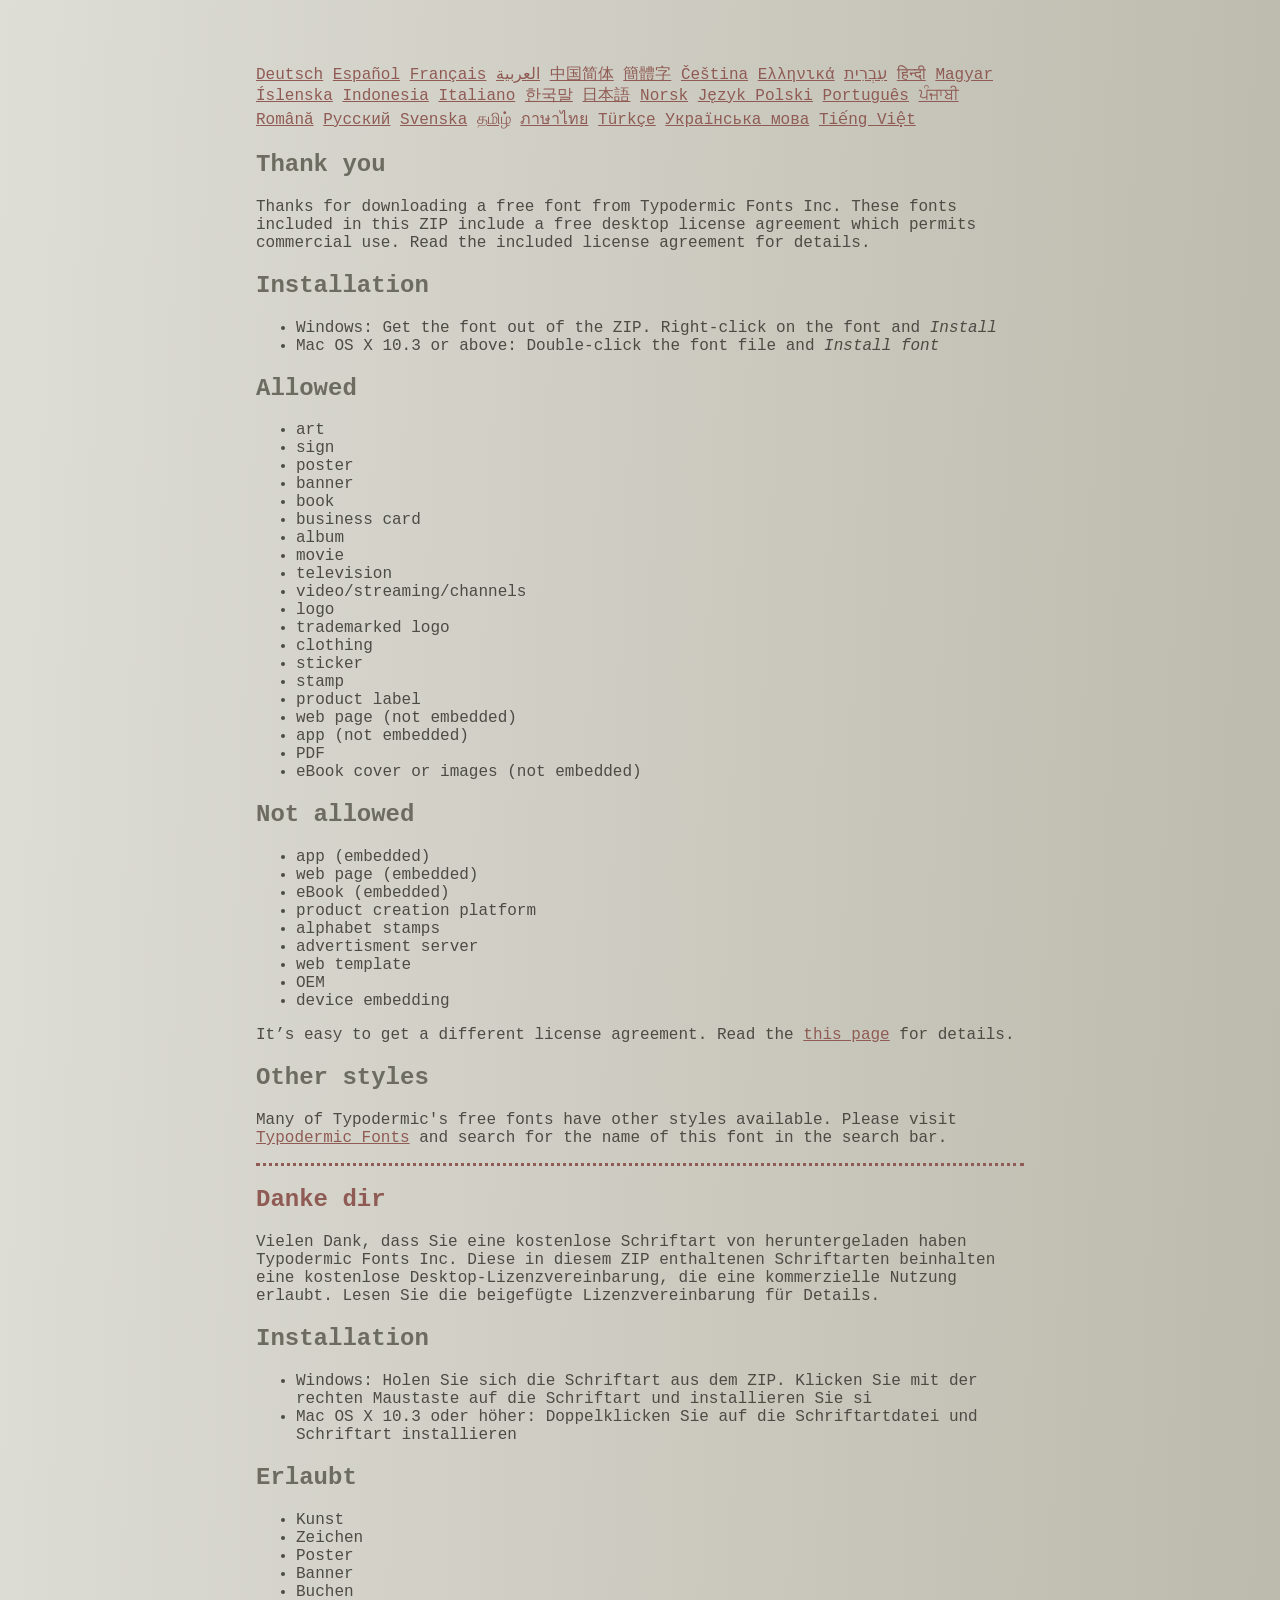
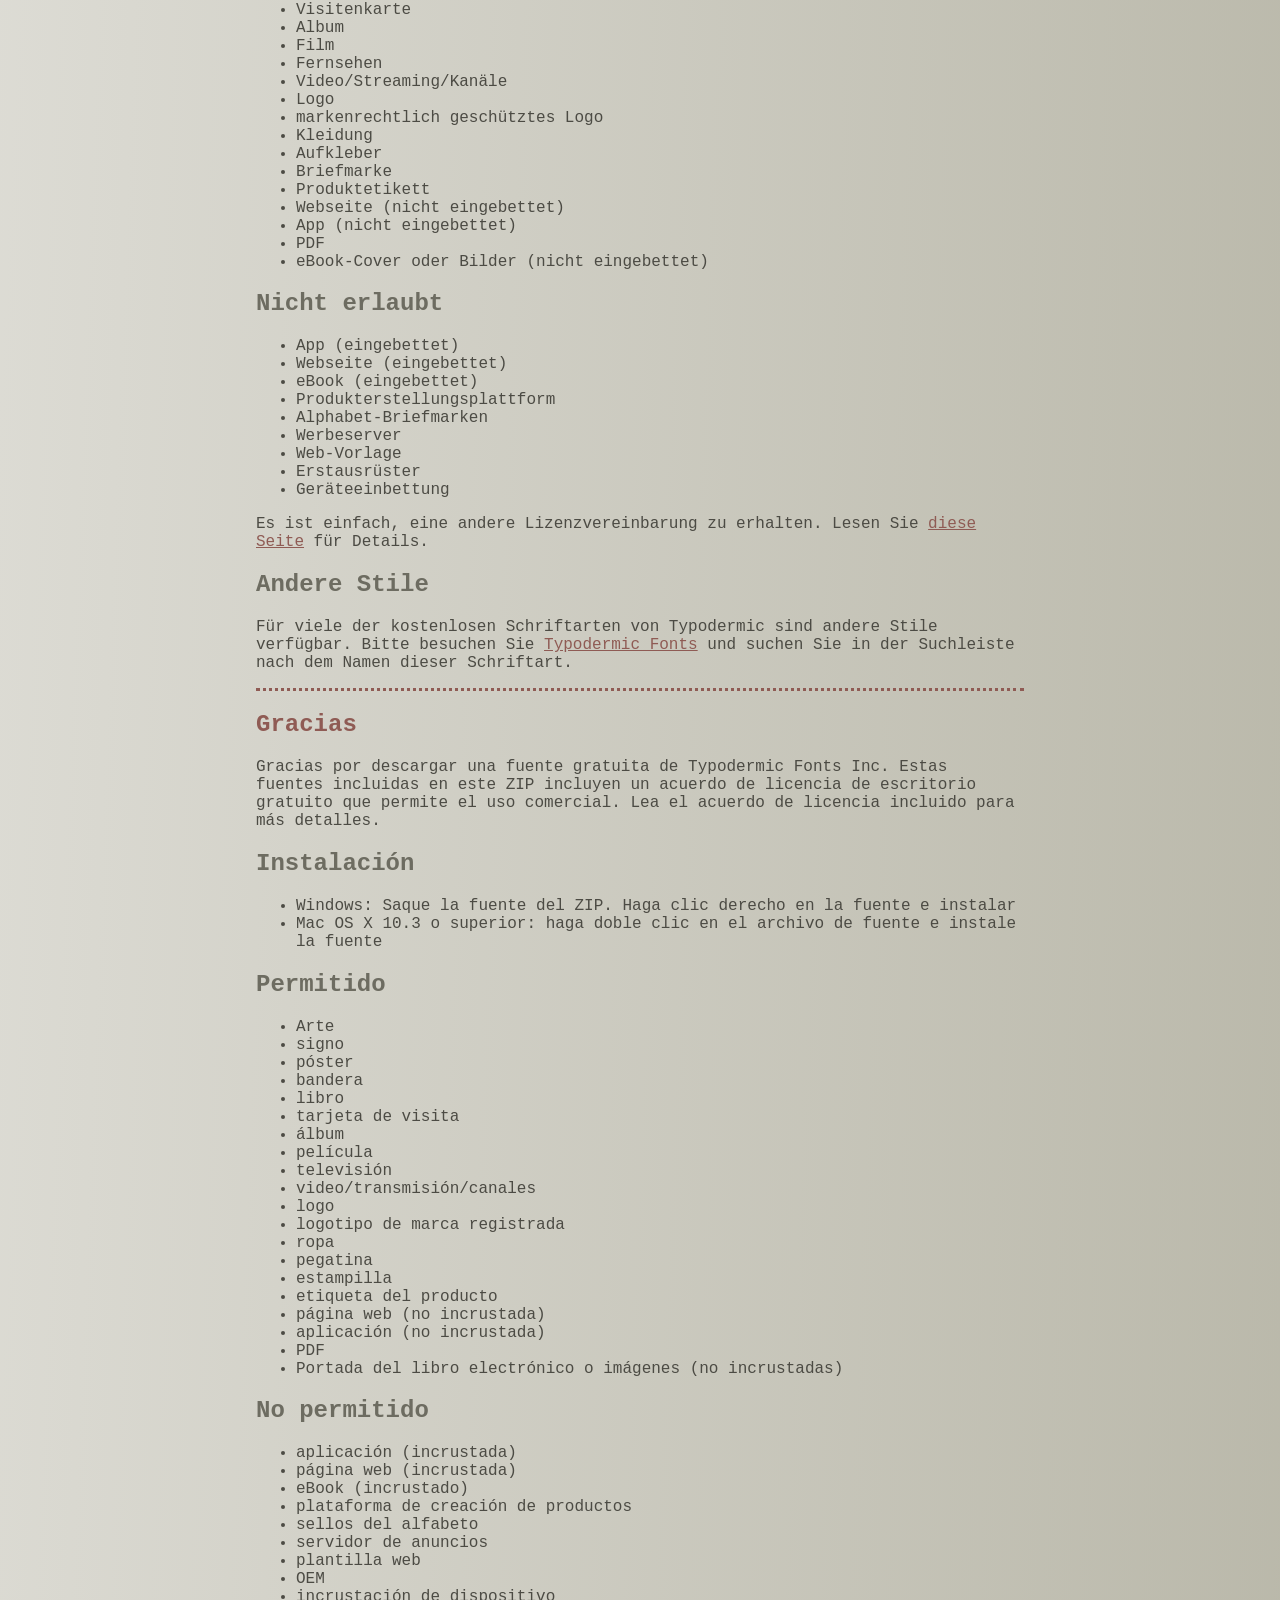
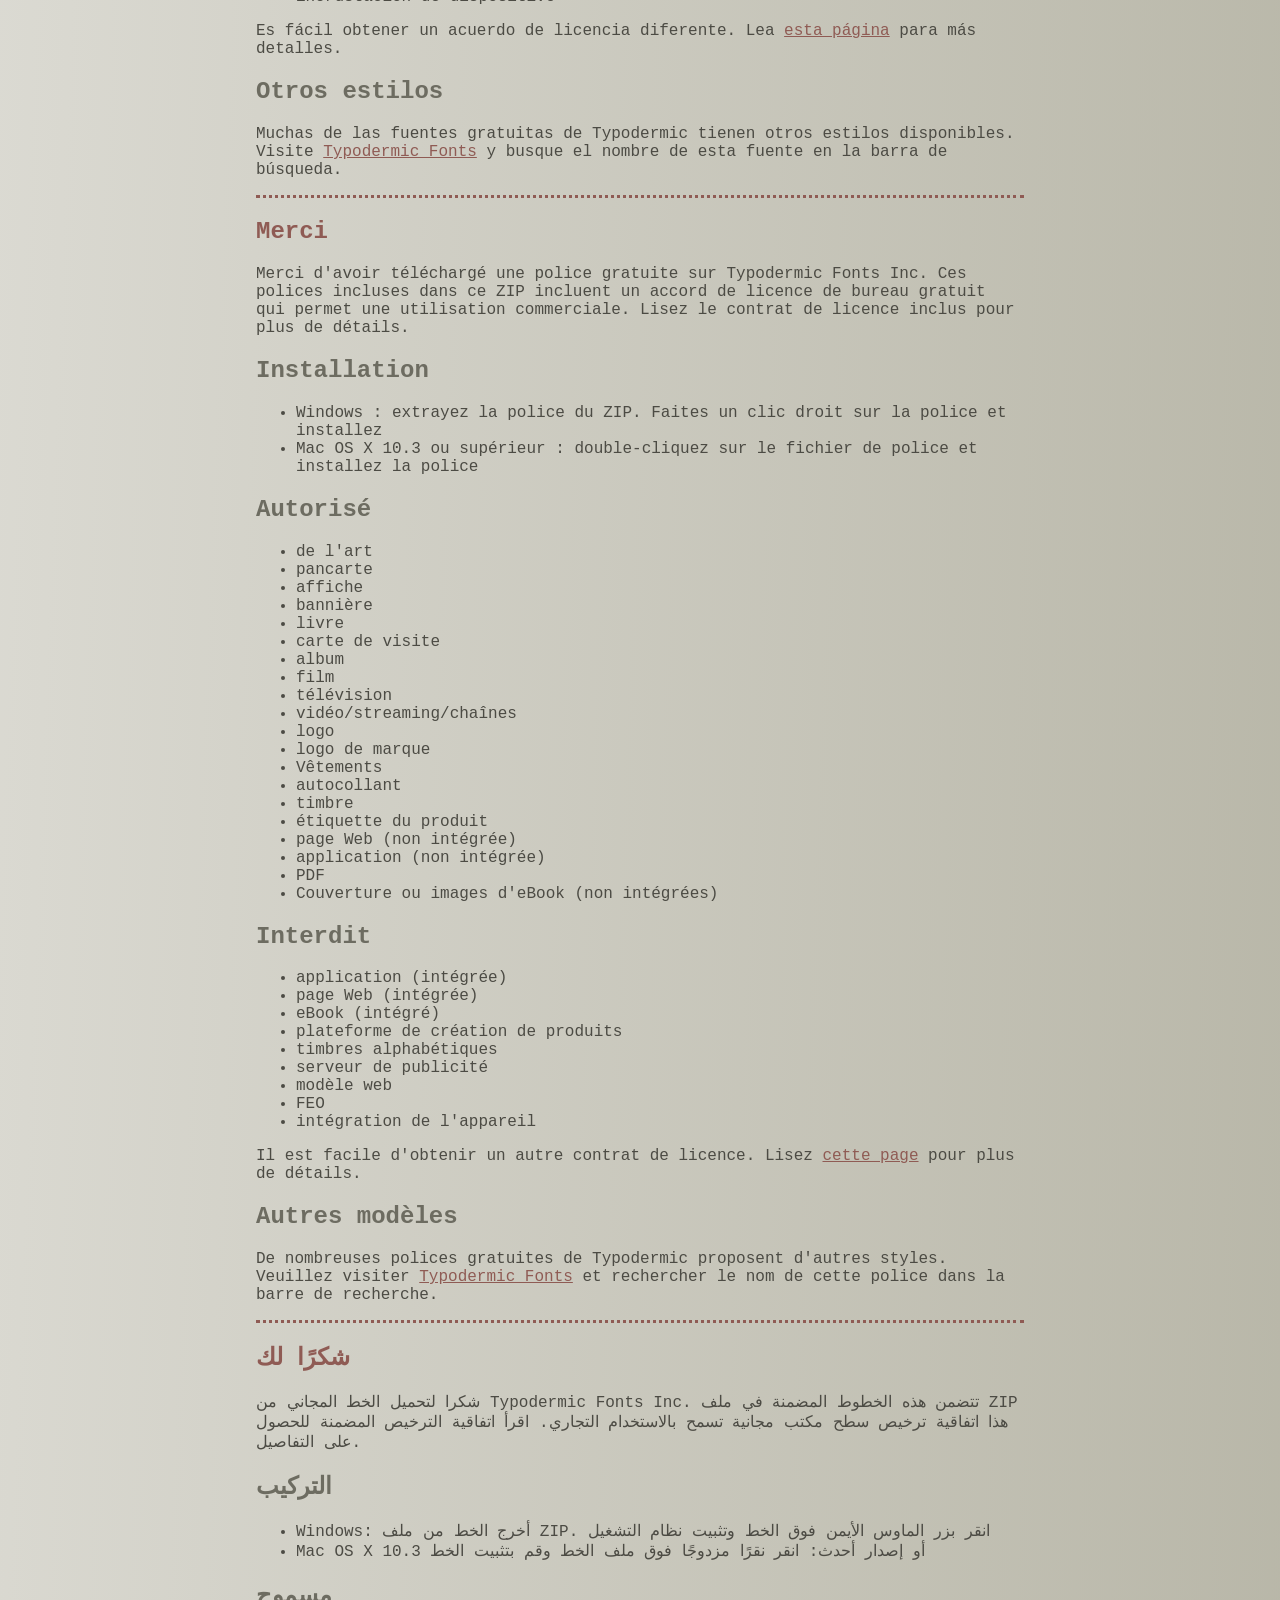
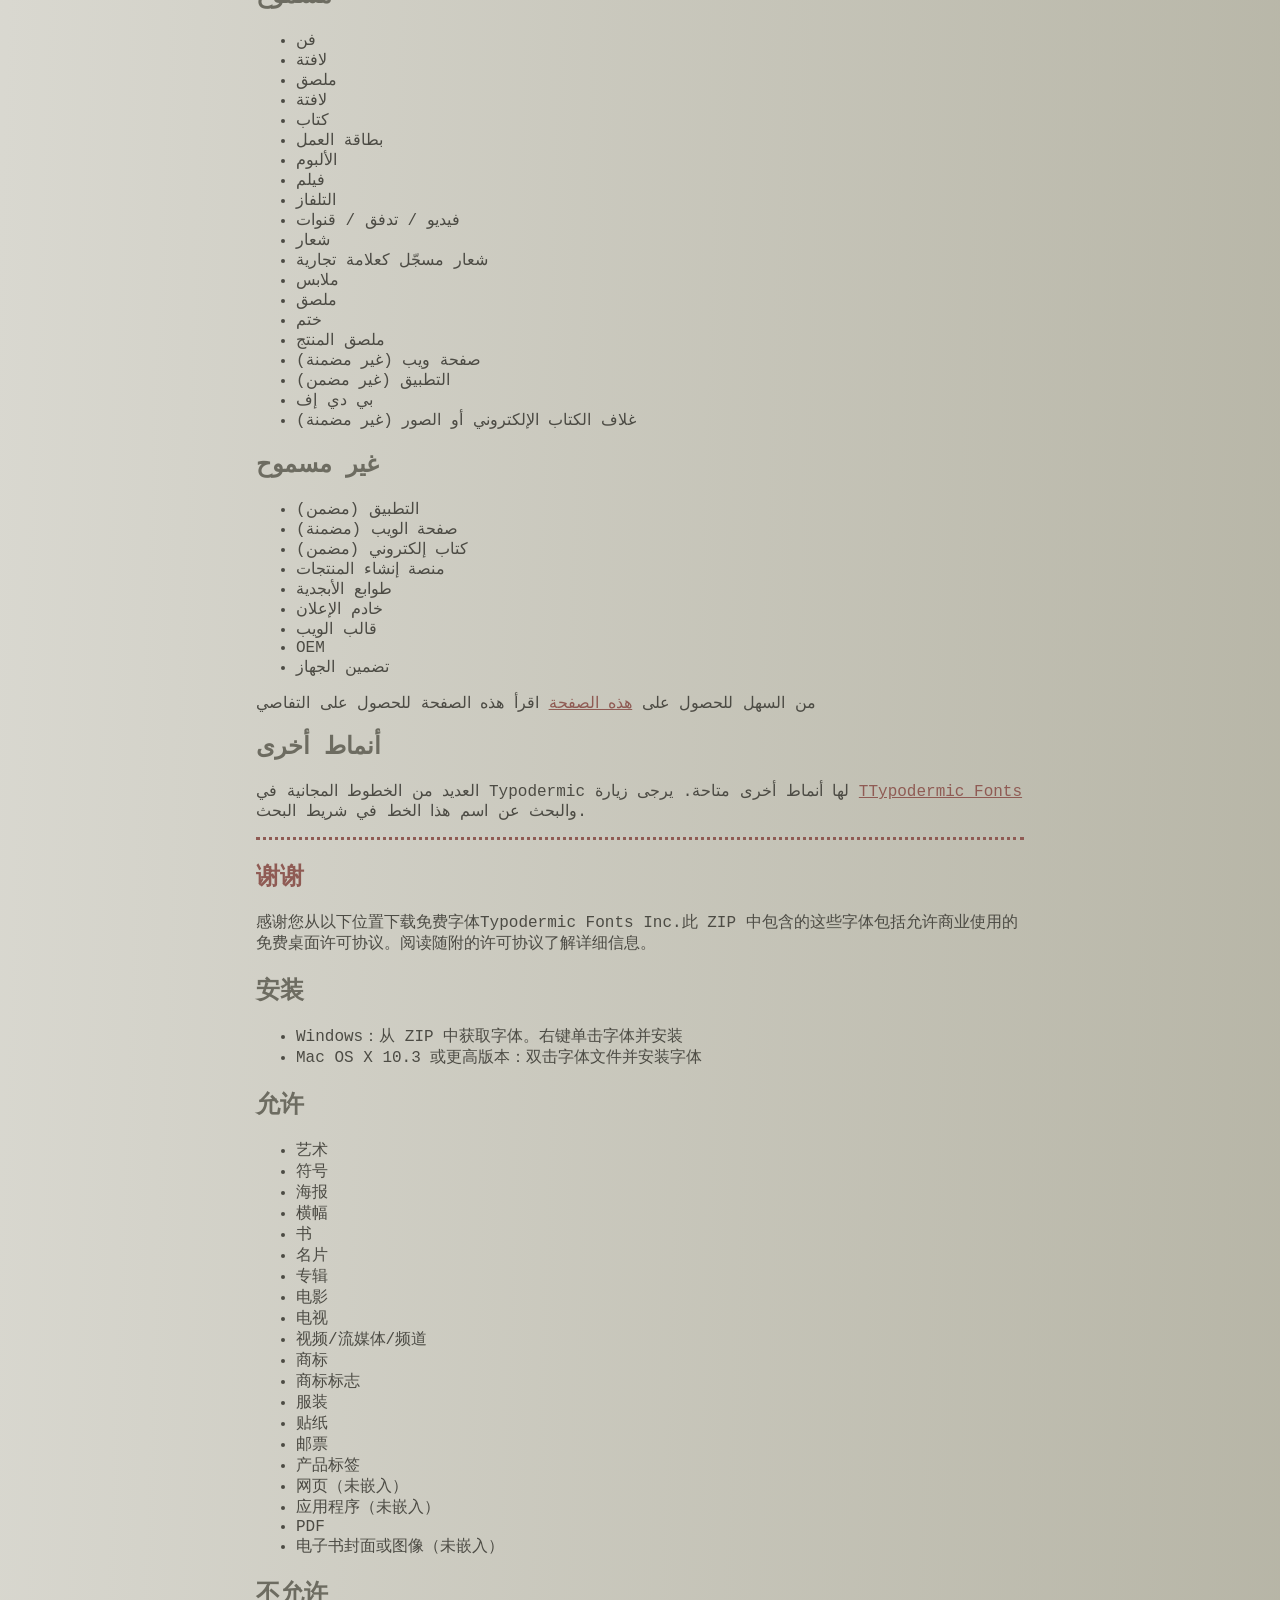
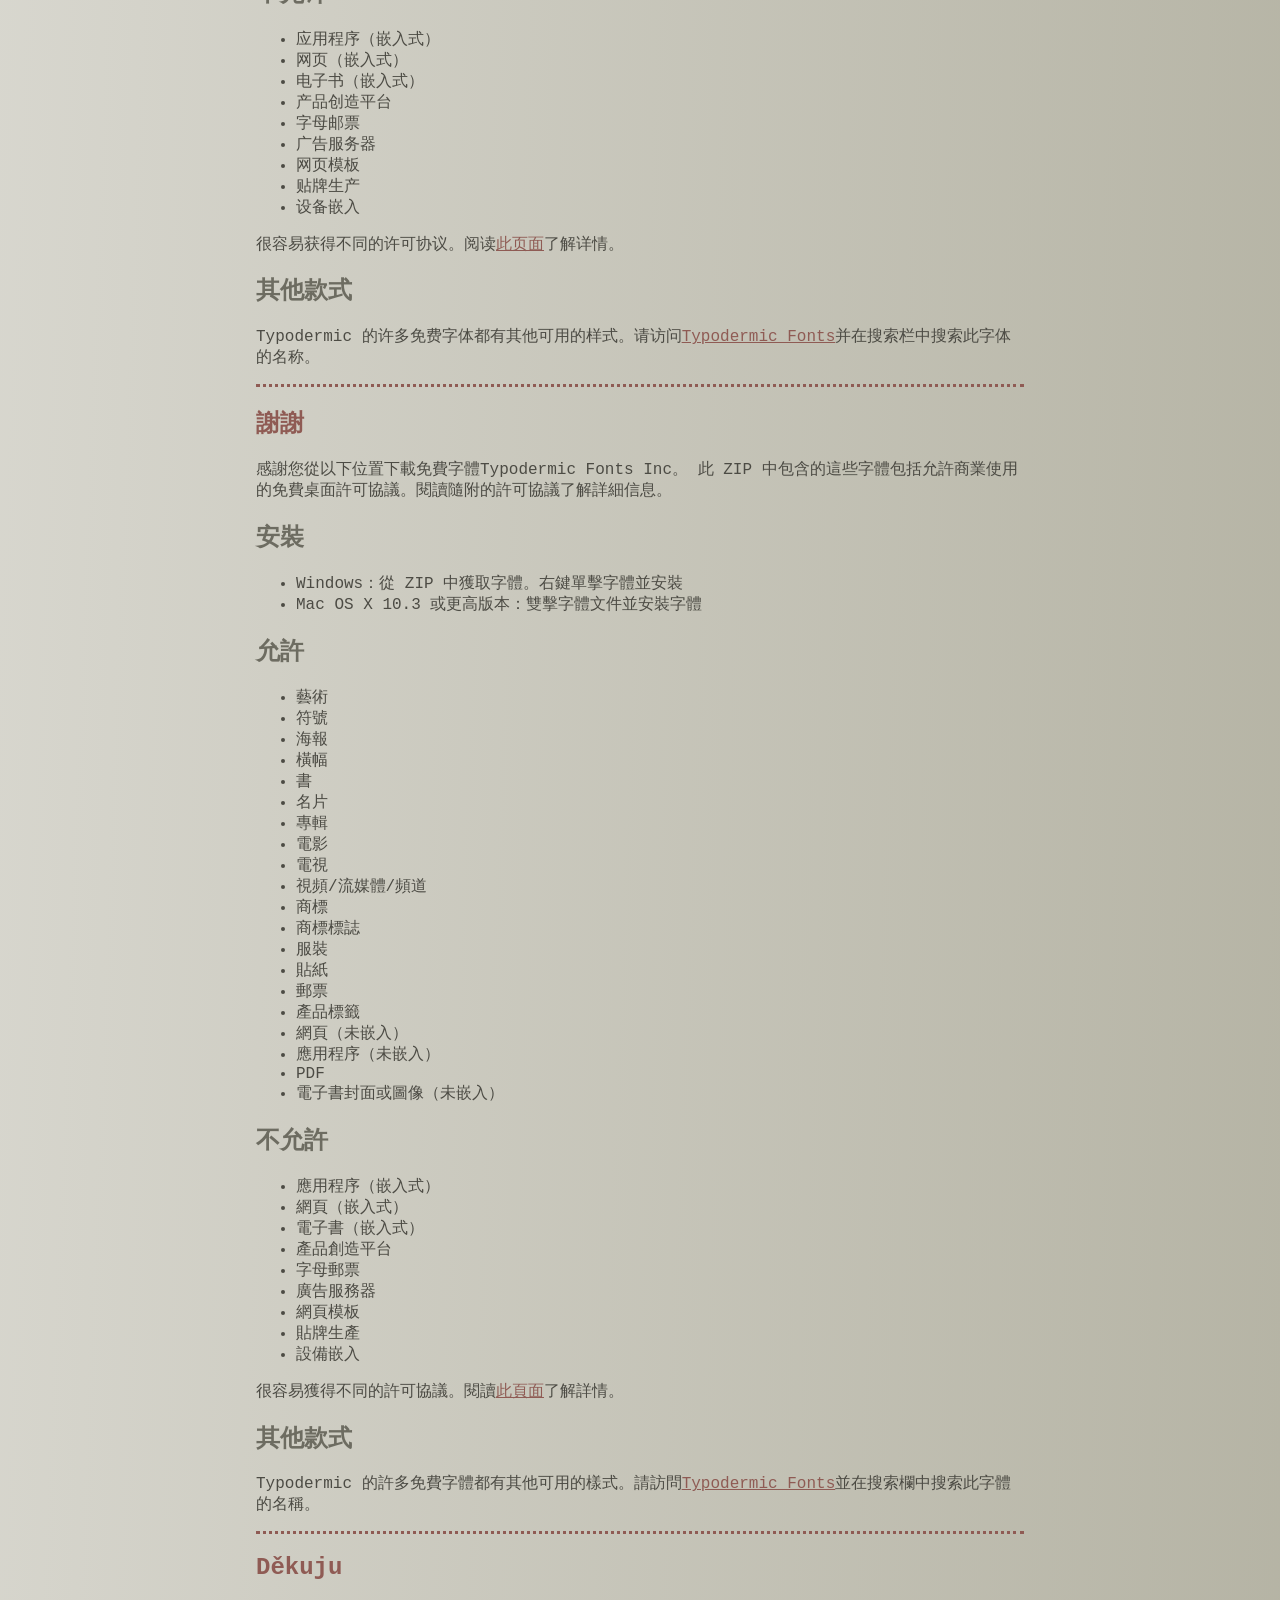
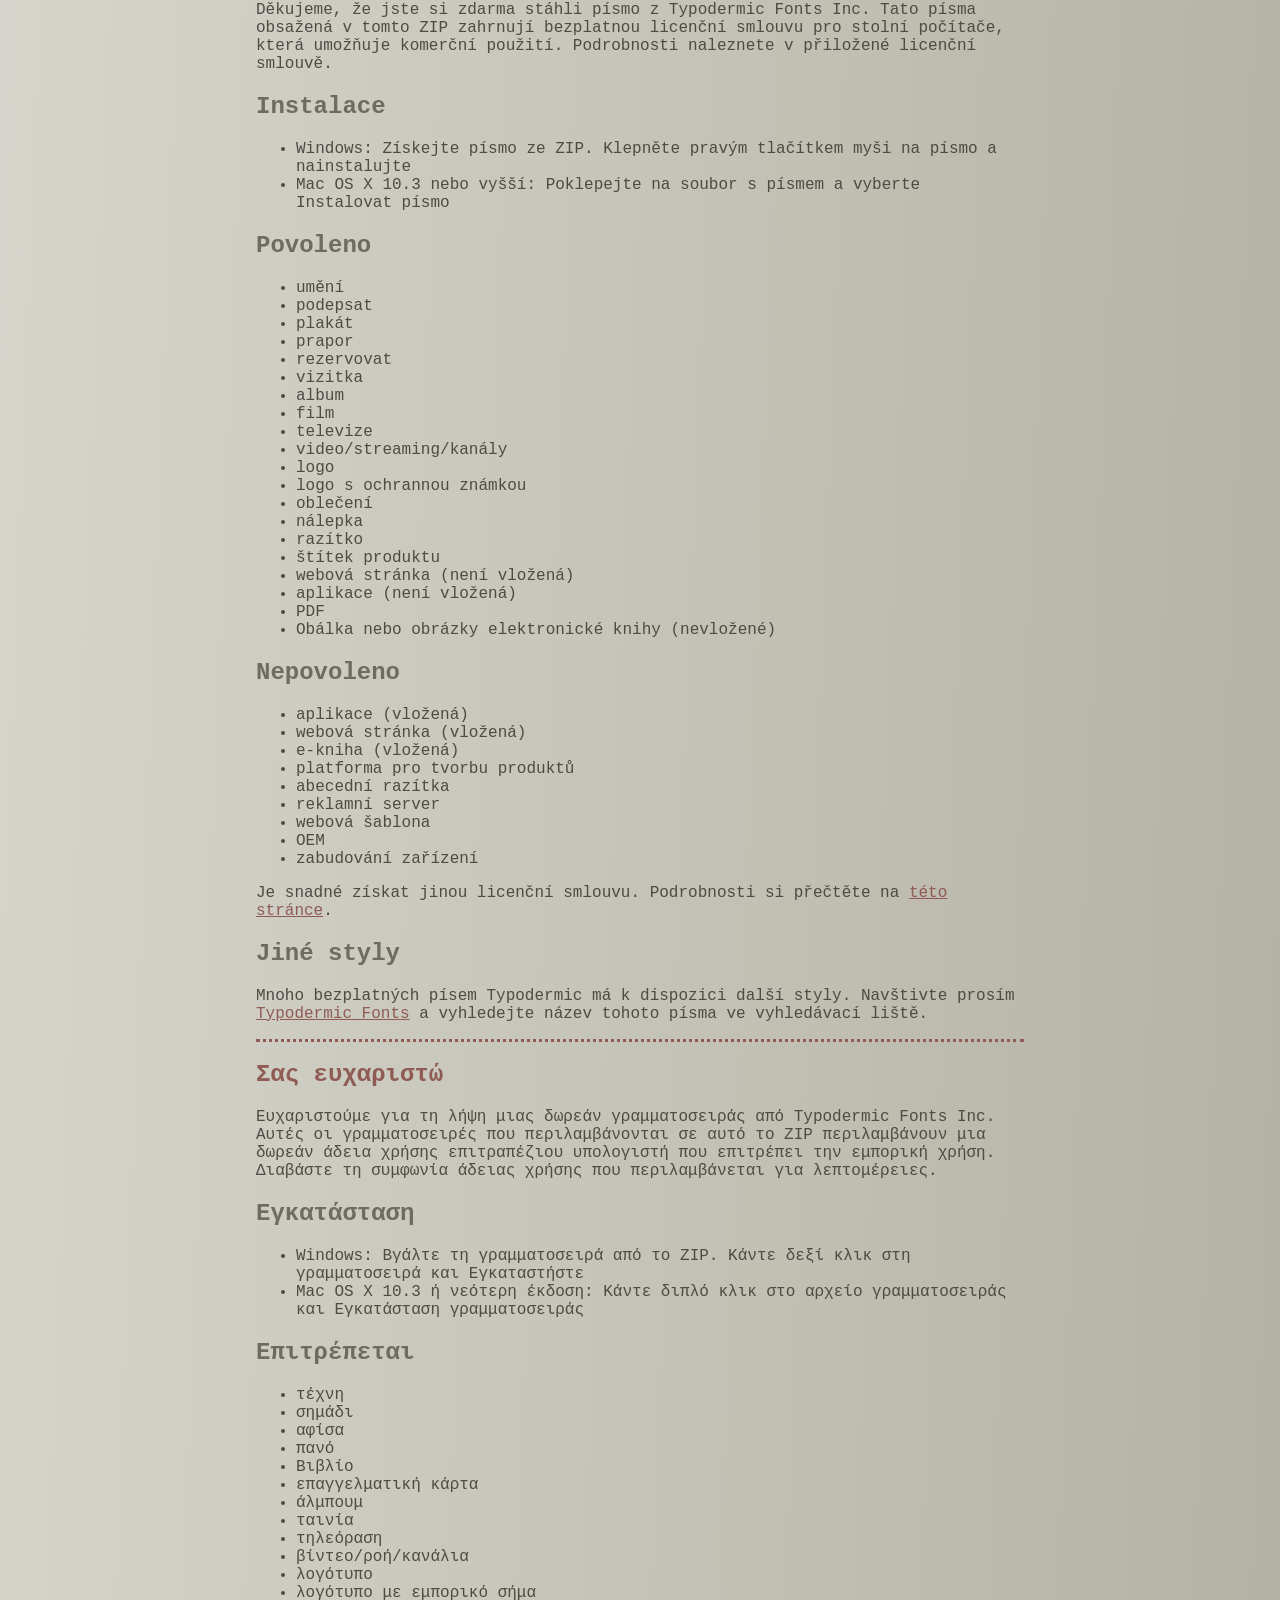
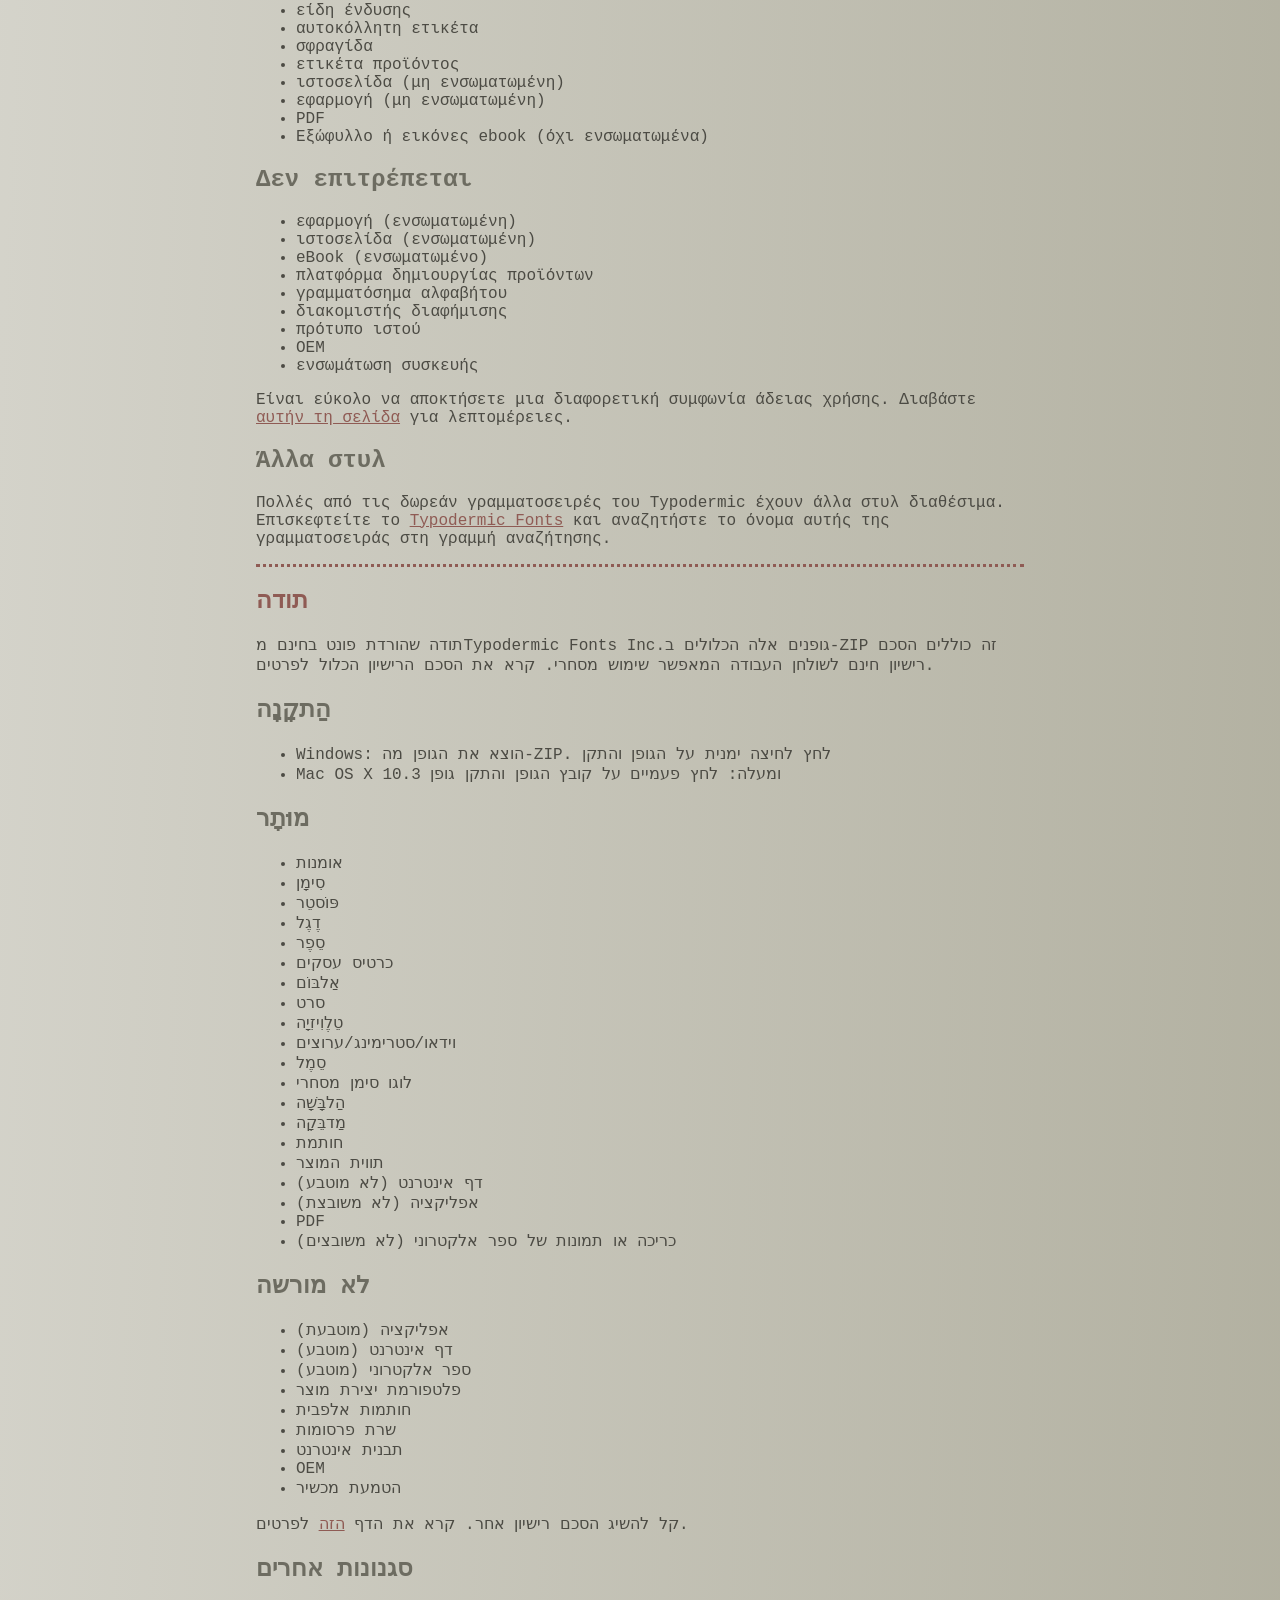
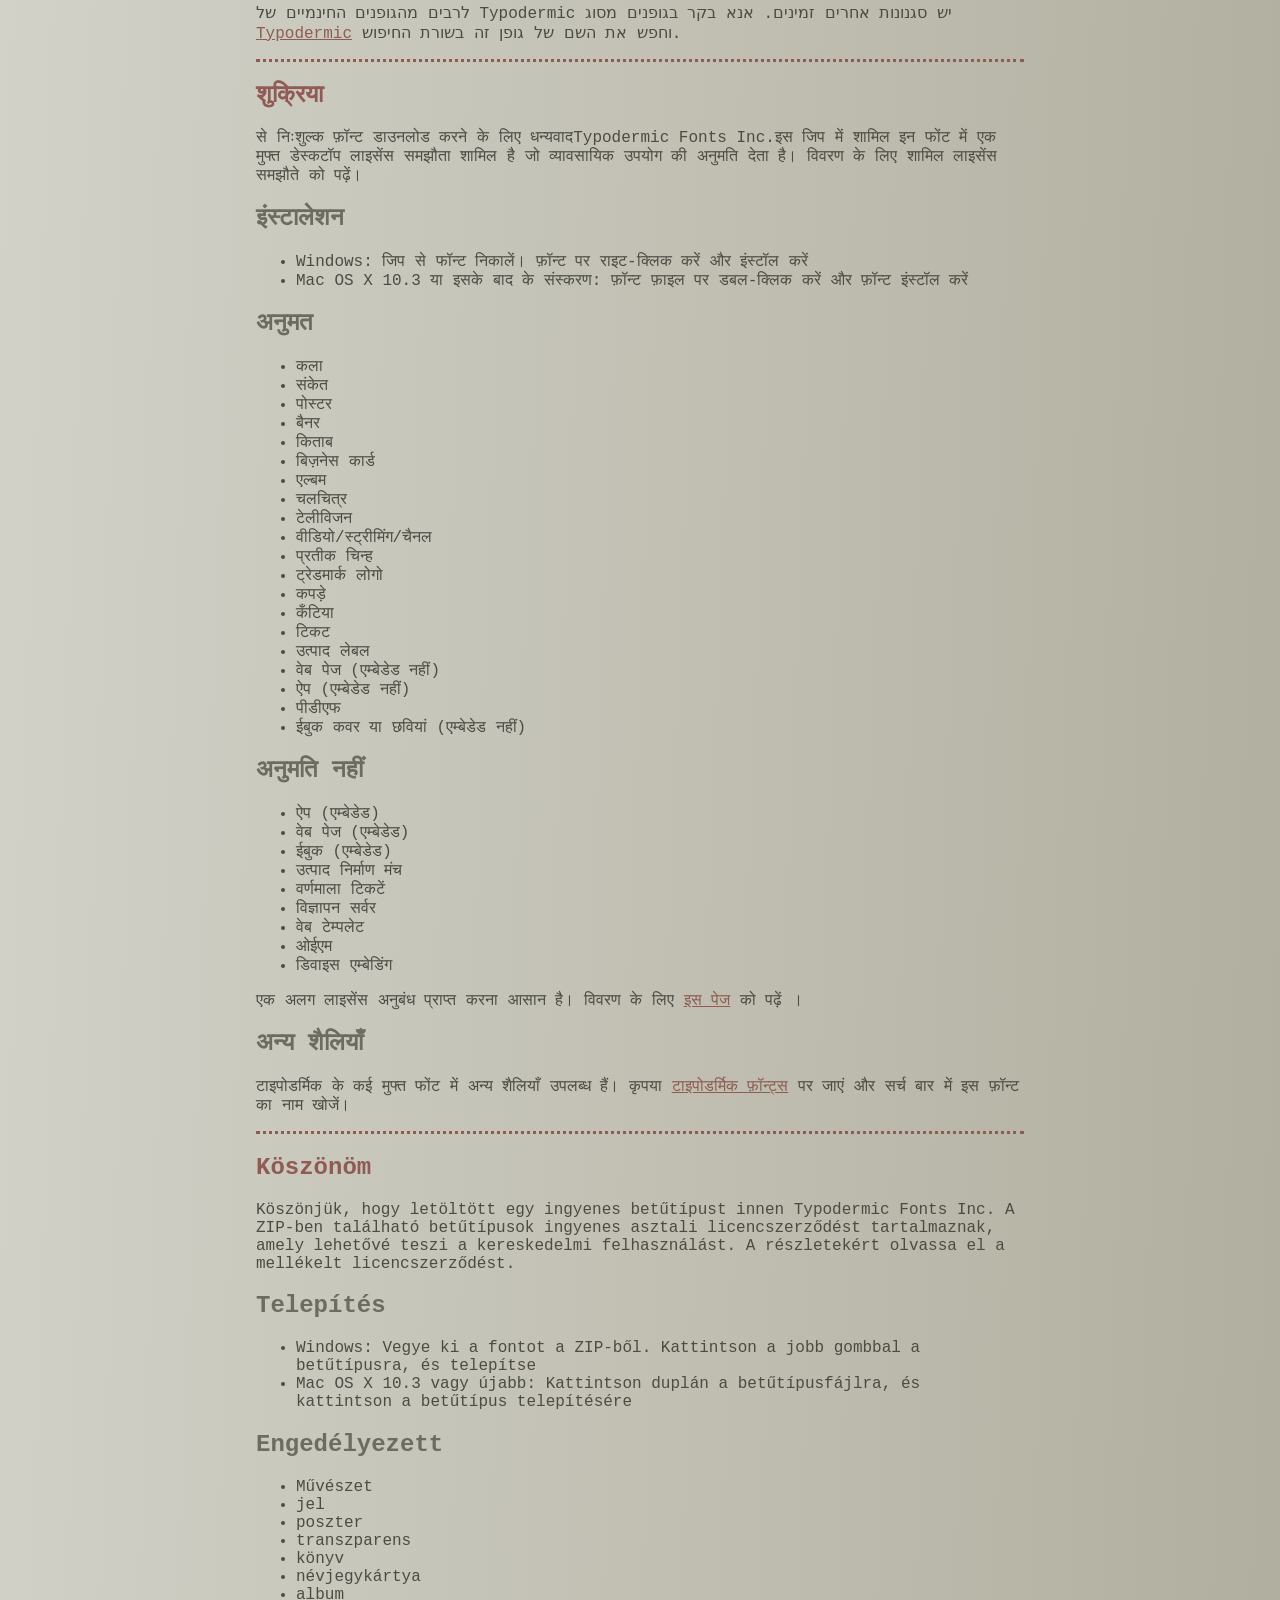
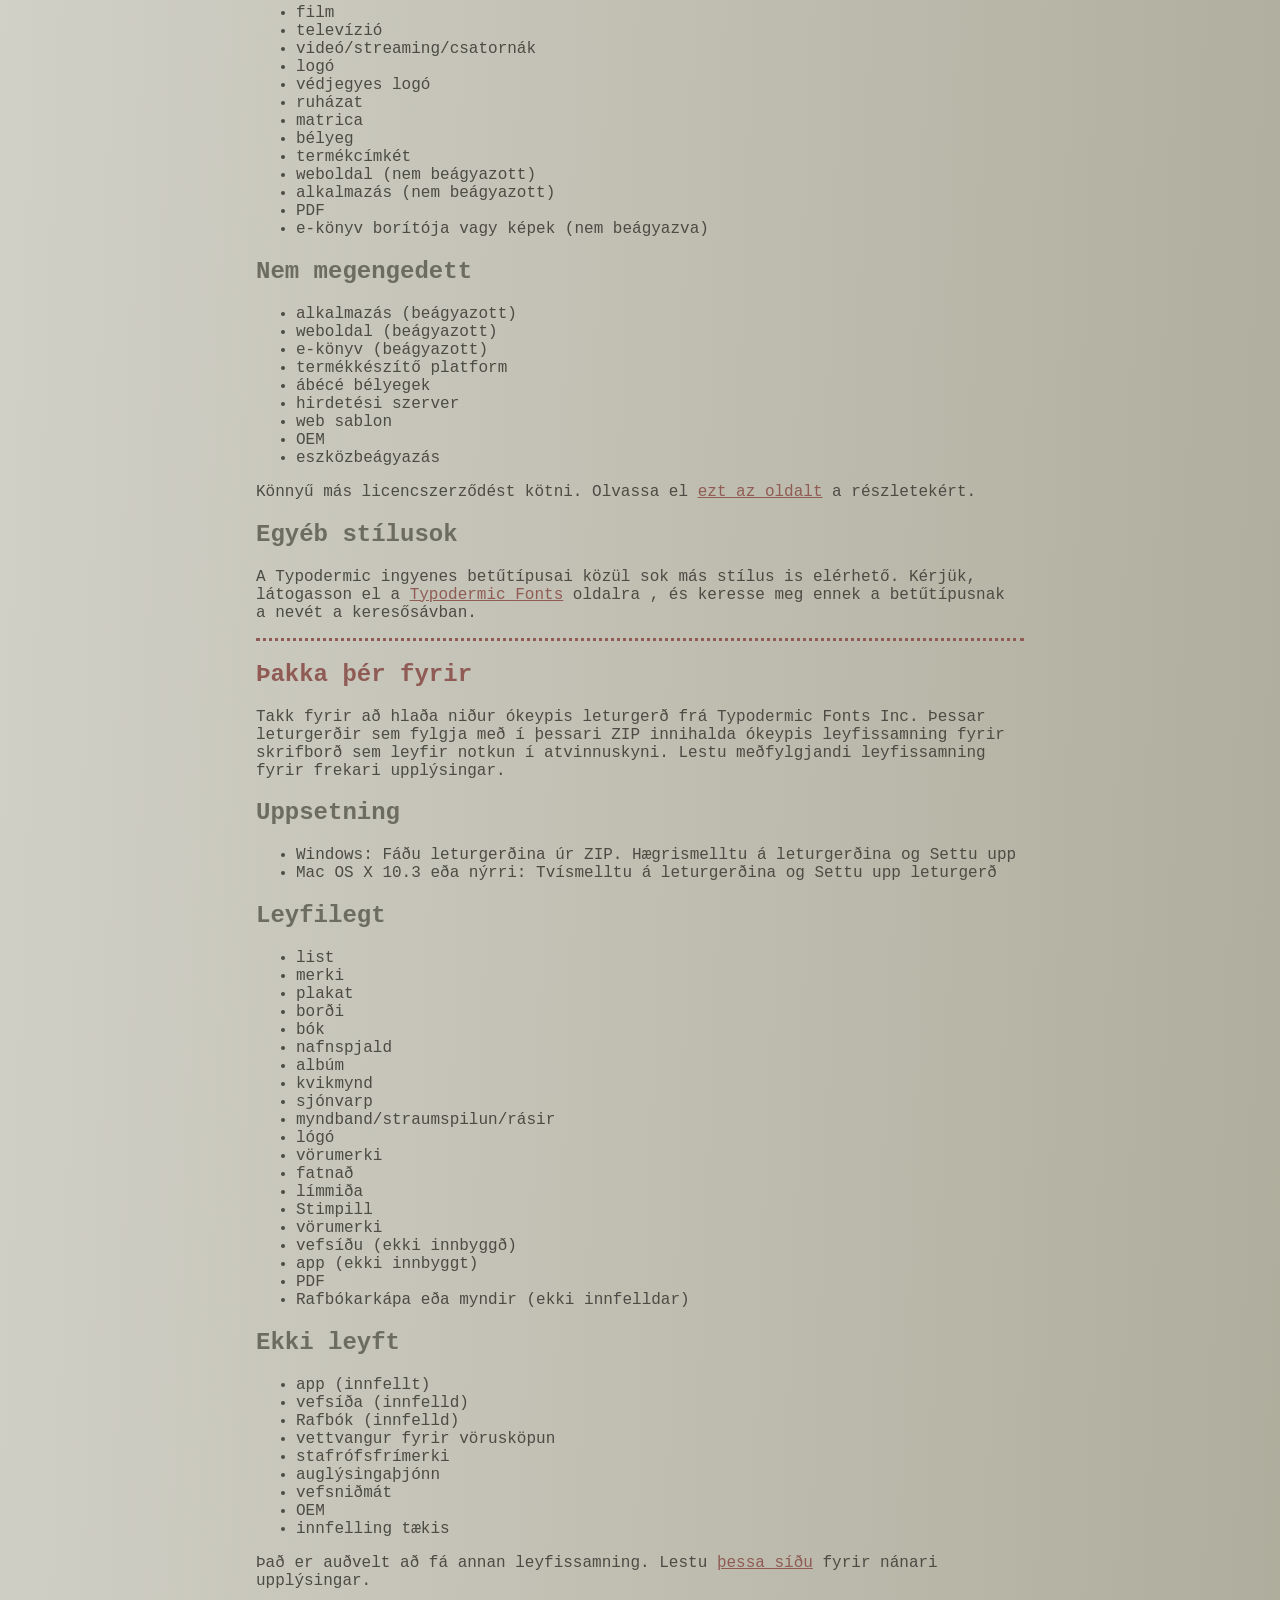
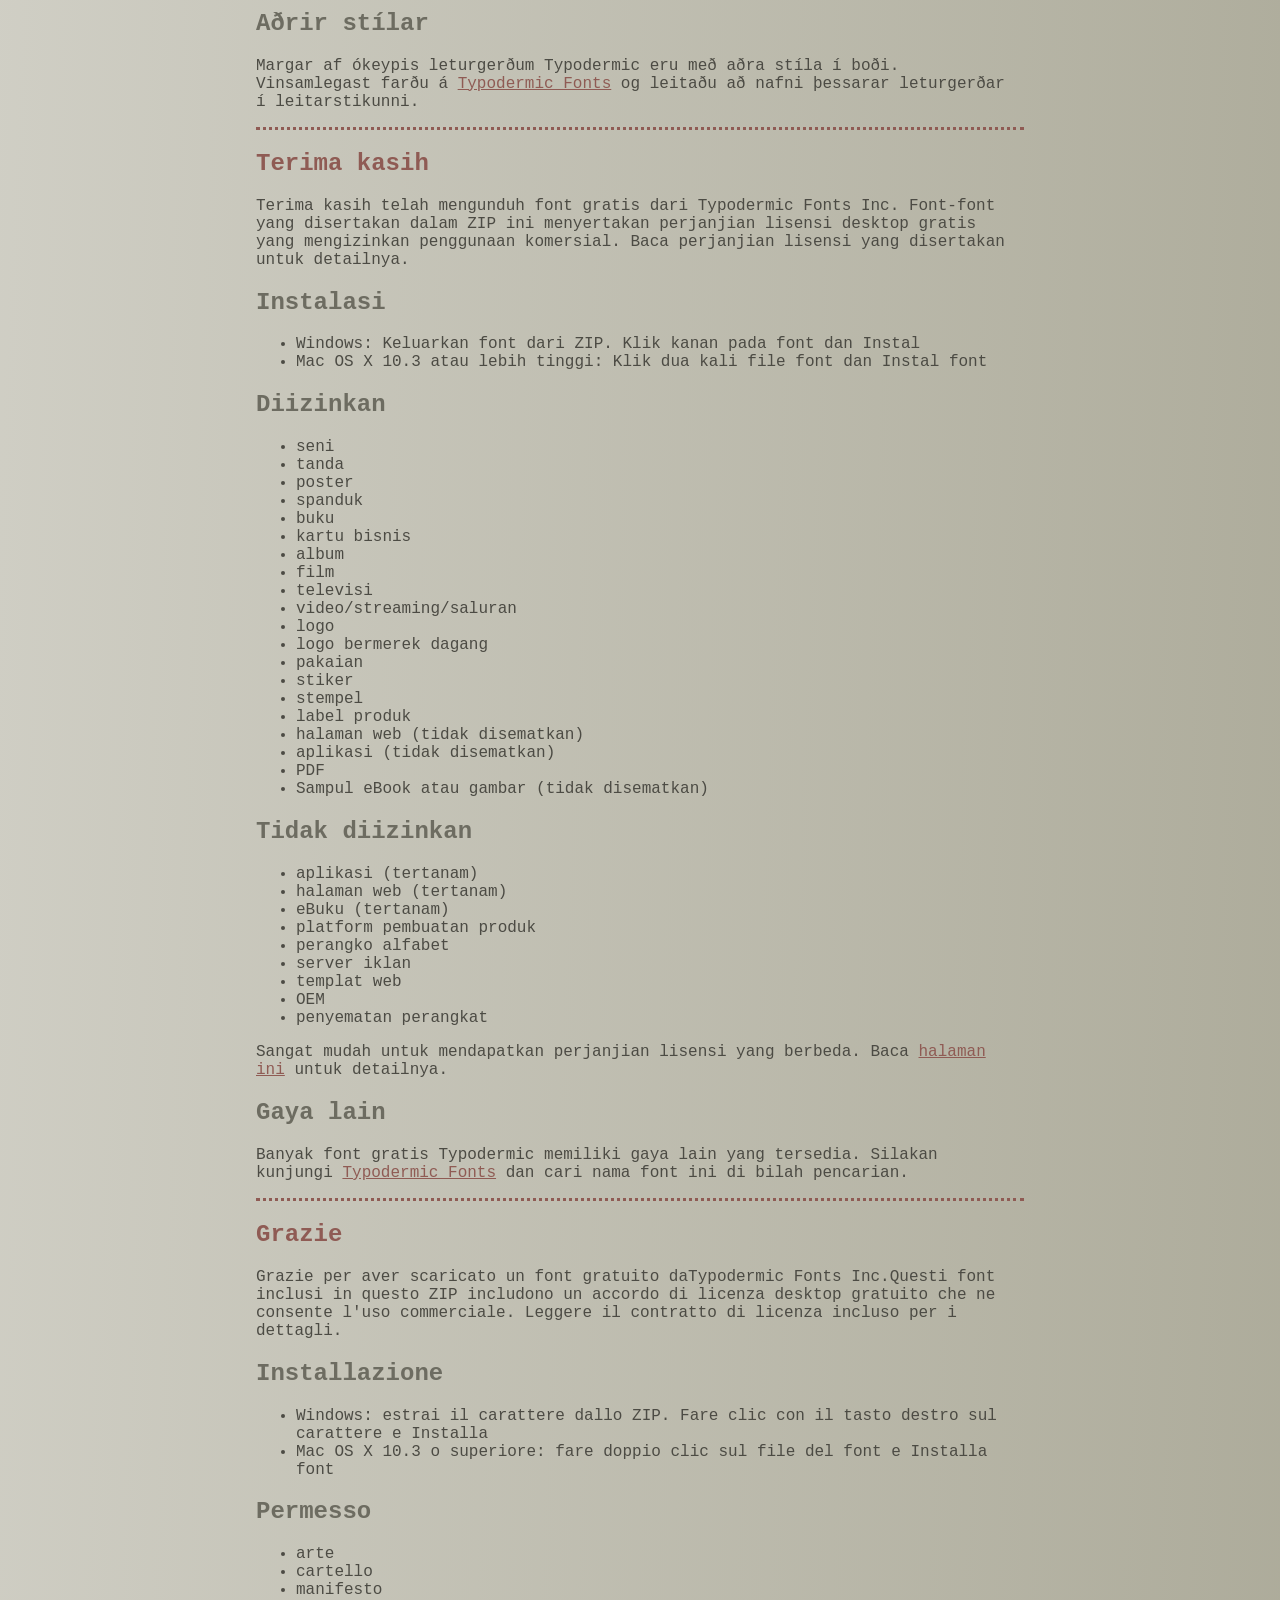
<file: Assets/built_titling/read-this.html>
<head>
<meta http-equiv="Content-Type" content="text/html; charset=utf-8">
<title>Typodermic Fonts Inc. Free Font Instructions 2023</title>
<style type="text/css">
body {margin:30px 20% 120px 20%; padding:0px; font-family:Consolas, Courier, sans-serif; color:#4c4b44; background-color:#c2c1b3;
/* IE10 Consumer Preview */ 
background-image: -ms-linear-gradient(top left, #DEDDD6 0%, #9D9B87 100%);
/* Mozilla Firefox */ 
background-image: -moz-linear-gradient(top left, #DEDDD6 0%, #9D9B87 100%);
/* Opera */ 
background-image: -o-linear-gradient(top left, #DEDDD6 0%, #9D9B87 100%);
/* Webkit (Safari/Chrome 10) */ 
background-image: -webkit-gradient(linear, left top, right bottom, color-stop(0, #DEDDD6), color-stop(1, #9D9B87));
/* Webkit (Chrome 11+) */ 
background-image: -webkit-linear-gradient(top left, #DEDDD6 0%, #9D9B87 100%);
/* W3C Markup, IE10 Release Preview */ 
background-image: linear-gradient(to bottom right, #DEDDD6 0%, #9D9B87 100%);
	}
h2 {color:#6d6c61;}
a {color:#8f5b54;}
a:hover {color:#ffffff; background-color:#9a998c;}
hr.dotted {border: 0; border-top: 3px dotted #8f5b54;}
</style>
</head>

<body>

<br>

<p translate="no">
<a href="#German">Deutsch</a>
<a href="#Spanish">Español</a>
<a href="#French">Français</a>
<a href="#Arabic">العربية</a>
<a href="#Chinese">中国简体</a>
<a href="#Chinese(trad)">簡體字</a>
<a href="#Czech">Čeština</a>
<a href="#Greek">Ελληνικά</a>
<a href="#Hebrew">עִבְרִית</a>
<a href="#Hindi">हिन्दी</a>
<a href="#Hungarian">Magyar</a>
<a href="#Icelandic">Íslenska</a>
<a href="#Indonesian">Indonesia</a>
<a href="#Italian">Italiano</a>
<a href="#Korean">한국말</a>
<a href="#Japanese">日本語</a>
<a href="#Norwegian">Norsk</a>
<a href="#Polish">Język&nbsp;Polski</a>
<a href="#Portuguese">Português</a>
<a href="#Punjabi">ਪੰਜਾਬੀ</a>
<a href="#Romanian">Română</a>
<a href="#Russian">Русский</a>
<a href="#Swedish">Svenska</a>
<a href="#Tamil">தமிழ்</a>
<a href="#Thai">ภาษาไทย</a>
<a href="#Turkish">Türkçe</a>
<a href="#Ukrainian">Українська&nbsp;мова</a>
<a href="#Vietnamese">Tiếng&nbsp;Việt</a>
</p>

<h2>Thank you</h2>

<p>Thanks for downloading a free font from <span translate="no">Typodermic Fonts Inc.</span> These fonts included in this ZIP include a free desktop license agreement which permits commercial use. Read the included license agreement for details.</p>


<h2>Installation</h2>
<ul><li>Windows: Get the font out of the ZIP. Right-click on the font and <em>Install</em><li>Mac OS X 10.3 or above: Double-click the font file and <em>Install font</em></ul>

<h2>Allowed</h2>

<ul>
<li>art</li>
<li>sign</li>
<li>poster</li>
<li>banner</li>
<li>book</li>
<li>business card</li>
<li>album</li>
<li>movie</li>
<li>television</li>
<li>video/streaming/channels</li>
<li>logo</li>
<li>trademarked logo</li>
<li>clothing</li>
<li>sticker</li>
<li>stamp</li>
<li>product label</li>
<li>web page (not embedded)</li>
<li>app (not embedded)</li>
<li>PDF</li>
<li>eBook cover or images (not embedded)</li>
</ul>

<h2>Not allowed</h2>

<ul>
<li>app (embedded)</li>
<li>web page (embedded)</li>
<li>eBook (embedded)</li>
<li>product creation platform</li>
<li>alphabet stamps</li>
<li>advertisment server</li>
<li>web template</li>
<li>OEM</li>
<li>device embedding</li>
</ul>

<p>It&rsquo;s easy to get a different license agreement. Read the <a href="https://typodermicfonts.com/license/">this page</a> for details. </p>

<h2>Other styles</h2>

<p>Many of Typodermic's free fonts have other styles available. Please visit <a href="https://typodermicfonts.com">Typodermic Fonts</a> and search for the name of this font in the search bar.</p>

<hr class="dotted">

<h2><a id="German">Danke dir</a></h2>

<p>Vielen Dank, dass Sie eine kostenlose Schriftart von heruntergeladen haben Typodermic Fonts Inc. Diese in diesem ZIP enthaltenen Schriftarten beinhalten eine kostenlose Desktop-Lizenzvereinbarung, die eine kommerzielle Nutzung erlaubt. Lesen Sie die beigefügte Lizenzvereinbarung für Details.</p>


<h2>Installation</h2>
<ul><li>Windows: Holen Sie sich die Schriftart aus dem ZIP. Klicken Sie mit der rechten Maustaste auf die Schriftart und installieren Sie si<li>Mac OS X 10.3 oder höher: Doppelklicken Sie auf die Schriftartdatei und Schriftart installieren </ul>

<h2>Erlaubt</h2>

<ul>
<li>Kunst</li>
<li>Zeichen</li>
<li>Poster</li>
<li>Banner</li>
<li>Buchen</li>
<li>Visitenkarte</li>
<li>Album</li>
<li>Film</li>
<li>Fernsehen</li>
<li>Video/Streaming/Kanäle</li>
<li>Logo</li>
<li>markenrechtlich geschütztes Logo</li>
<li>Kleidung</li>
<li>Aufkleber</li>
<li>Briefmarke</li>
<li>Produktetikett</li>
<li>Webseite (nicht eingebettet)</li>
<li>App (nicht eingebettet)</li>
<li>PDF</li>
<li>eBook-Cover oder Bilder (nicht eingebettet)</li>
</ul>

<h2>Nicht erlaubt</h2>

<ul>
<li>App (eingebettet)</li>
<li>Webseite (eingebettet)</li>
<li>eBook (eingebettet)</li>
<li>Produkterstellungsplattform</li>
<li>Alphabet-Briefmarken</li>
<li>Werbeserver</li>
<li>Web-Vorlage</li>
<li>Erstausrüster</li>
<li>Geräteeinbettung</li>
</ul>

<p>Es ist einfach, eine andere Lizenzvereinbarung zu erhalten. Lesen Sie <a href="https://typodermicfonts.com/license/">diese Seite</a> für Details.</p>

<h2>Andere Stile</h2>

<p>Für viele der kostenlosen Schriftarten von Typodermic sind andere Stile verfügbar. Bitte besuchen Sie <a href="https://typodermicfonts.com">Typodermic Fonts</a> und suchen Sie in der Suchleiste nach dem Namen dieser Schriftart.</p>


<hr class="dotted">

<h2><a id="Spanish">Gracias</a></h2>

<p>Gracias por descargar una fuente gratuita de Typodermic Fonts Inc. Estas fuentes incluidas en este ZIP incluyen un acuerdo de licencia de escritorio gratuito que permite el uso comercial. Lea el acuerdo de licencia incluido para más detalles.</p>


<h2>Instalación</h2>
<ul><li>Windows: Saque la fuente del ZIP. Haga clic derecho en la fuente e instalar <li>Mac OS X 10.3 o superior: haga doble clic en el archivo de fuente e instale la fuente</ul>

<h2>Permitido</h2>

<ul>
<li>Arte</li>
<li>signo</li>
<li>póster</li>
<li>bandera</li>
<li>libro</li>
<li>tarjeta de visita</li>
<li>álbum</li>
<li>película</li>
<li>televisión</li>
<li>video/transmisión/canales</li>
<li>logo</li>
<li>logotipo de marca registrada</li>
<li>ropa</li>
<li>pegatina</li>
<li>estampilla</li>
<li>etiqueta del producto</li>
<li>página web (no incrustada)</li>
<li>aplicación (no incrustada)</li>
<li>PDF</li>
<li>Portada del libro electrónico o imágenes (no incrustadas)</li>
</ul>


<h2>No permitido</h2>

<ul>
<li>aplicación (incrustada)</li>
<li>página web (incrustada)</li>
<li>eBook (incrustado)</li>
<li>plataforma de creación de productos</li>
<li>sellos del alfabeto</li>
<li>servidor de anuncios</li>
<li>plantilla web</li>
<li>OEM</li>
<li>incrustación de dispositivo</li>
</ul>

<p>Es fácil obtener un acuerdo de licencia diferente. Lea <a href="https://typodermicfonts.com/license/">esta página</a> para más detalles.</p>

<h2>Otros estilos</h2>

<p>Muchas de las fuentes gratuitas de Typodermic tienen otros estilos disponibles. Visite  <a href="https://typodermicfonts.com">Typodermic Fonts</a> y busque el nombre de esta fuente en la barra de búsqueda.</p>


<hr class="dotted">

<h2><a id="French">Merci</a></h2>

<p>Merci d'avoir téléchargé une police gratuite sur Typodermic Fonts Inc. Ces polices incluses dans ce ZIP incluent un accord de licence de bureau gratuit qui permet une utilisation commerciale. Lisez le contrat de licence inclus pour plus de détails.</p>


<h2>Installation</h2>
<ul><li>Windows : extrayez la police du ZIP. Faites un clic droit sur la police et installez<li>Mac OS X 10.3 ou supérieur : double-cliquez sur le fichier de police et installez la police</ul>
  



<h2>Autorisé</h2>

<ul>
<li>de l'art</li>
<li>pancarte</li>
<li>affiche</li>
<li>bannière</li>
<li>livre</li>
<li>carte de visite</li>
<li>album</li>
<li>film</li>
<li>télévision</li>
<li>vidéo/streaming/chaînes</li>
<li>logo</li>
<li>logo de marque</li>
<li>Vêtements</li>
<li>autocollant</li>
<li>timbre</li>
<li>étiquette du produit</li>
<li>page Web (non intégrée)</li>
<li>application (non intégrée)</li>
<li>PDF</li>
<li>Couverture ou images d'eBook (non intégrées)</li>
</ul>
 


<h2>Interdit</h2>

<ul>
<li>application (intégrée)</li>
<li>page Web (intégrée)</li>
<li>eBook (intégré)</li>
<li>plateforme de création de produits</li>
<li>timbres alphabétiques</li>
<li>serveur de publicité</li>
<li>modèle web</li>
<li>FEO</li>
<li>intégration de l'appareil</li>
</ul>

<p>Il est facile d'obtenir un autre contrat de licence. Lisez  <a href="https://typodermicfonts.com/license/">cette page</a> pour plus de détails.</p>

<h2>Autres modèles</h2>

<p>De nombreuses polices gratuites de Typodermic proposent d'autres styles. Veuillez visiter  <a href="https://typodermicfonts.com">Typodermic Fonts</a> et rechercher le nom de cette police dans la barre de recherche.</p>


<hr class="dotted">

<h2><a id="Arabic">شكرًا لك</a></h2>

<p>

شكرا لتحميل الخط المجاني من Typodermic Fonts Inc. تتضمن هذه الخطوط المضمنة في ملف ZIP هذا اتفاقية ترخيص سطح مكتب مجانية تسمح بالاستخدام التجاري. اقرأ اتفاقية الترخيص المضمنة للحصول على التفاصيل.</p>


<h2>التركيب</h2>
<ul><li>Windows: أخرج الخط من ملف ZIP. انقر بزر الماوس الأيمن فوق الخط وتثبيت
    نظام التشغيل <li>Mac OS X 10.3 أو إصدار أحدث: انقر نقرًا مزدوجًا فوق ملف الخط وقم بتثبيت الخط</em></ul>

<h2>مسموح</h2>

<ul>
<li>فن</li>
<li>لافتة</li>
<li>ملصق</li>
<li>لافتة</li>
<li>كتاب</li>
<li>بطاقة العمل</li>
<li>الألبوم</li>
<li>فيلم</li>
<li>التلفاز</li>
<li>فيديو / تدفق / قنوات</li>
<li>شعار</li>
<li>شعار مسجّل كعلامة تجارية</li>
<li>ملابس</li>
<li>ملصق</li>
<li>ختم</li>
<li>ملصق المنتج</li>
<li>صفحة ويب (غير مضمنة)</li>
<li>التطبيق (غير مضمن)</li>
<li>بي دي إف</li>
<li>غلاف الكتاب الإلكتروني أو الصور (غير مضمنة)</li>
</ul>

<h2>غير مسموح</h2>

<ul>
<li>التطبيق (مضمن)</li>
<li>صفحة الويب (مضمنة)</li>
<li>كتاب إلكتروني (مضمن)</li>
<li>منصة إنشاء المنتجات</li>
<li>طوابع الأبجدية</li>
<li>خادم الإعلان</li>
<li>قالب الويب</li>
<li>OEM</li>
<li>تضمين الجهاز</li>
</ul>

<p>من السهل  للحصول على <a href="https://typodermicfonts.com/license/">هذه الصفحة</a>  اقرأ هذه الصفحة للحصول على التفاصي</p>


<h2>أنماط أخرى</h2>

<p>العديد من الخطوط المجانية في Typodermic لها أنماط أخرى متاحة. يرجى زيارة <a href="https://typodermicfonts.com">TTypodermic Fonts</a> والبحث عن اسم هذا الخط في شريط البحث.</p>


<hr class="dotted">

<h2><a id="Chinese">谢谢</a></h2>

<p>感谢您从以下位置下载免费字体Typodermic Fonts Inc.此 ZIP 中包含的这些字体包括允许商业使用的免费桌面许可协议。阅读随附的许可协议了解详细信息。</p>


<h2>安装</h2>
<ul><li>Windows：从 ZIP 中获取字体。右键单击字体并安装<li>Mac OS X 10.3 或更高版本：双击字体文件并安装字体 </ul>

<h2>允许</h2>





<ul>
<li>艺术</li>
<li>符号</li>
<li>海报</li>
<li>横幅</li>
<li>书</li>
<li>名片</li>
<li>专辑</li>
<li>电影</li>
<li>电视</li>
<li>视频/流媒体/频道</li>
<li>商标</li>
<li>商标标志</li>
<li>服装</li>
<li>贴纸</li>
<li>邮票</li>
<li>产品标签</li>
<li>网页（未嵌入）</li>
<li>应用程序（未嵌入）</li>
<li>PDF</li>
<li>电子书封面或图像（未嵌入）</li>
</ul>

<h2>不允许</h2>

<ul>
<li>应用程序（嵌入式）</li>
<li>网页（嵌入式）</li>
<li>电子书（嵌入式）</li>
<li>产品创造平台</li>
<li>字母邮票</li>
<li>广告服务器</li>
<li>网页模板</li>
<li>贴牌生产</li>
<li>设备嵌入</li>
</ul>

<p>很容易获得不同的许可协议。阅读<a href="https://typodermicfonts.com/license/">此页面</a>了解详情。</p>

<h2>其他款式</h2>

<p>Typodermic 的许多免费字体都有其他可用的样式。请访问<a href="https://typodermicfonts.com">Typodermic Fonts</a>并在搜索栏中搜索此字体的名称。</p>


<hr class="dotted">

<h2><a id="Chinese(trad)">謝謝</a></h2>

<p>感謝您從以下位置下載免費字體Typodermic Fonts Inc。 此 ZIP 中包含的這些字體包括允許商業使用的免費桌面許可協議。閱讀隨附的許可協議了解詳細信息。</p>


<h2>安裝</h2>
<ul><li>Windows：從 ZIP 中獲取字體。右鍵單擊字體並安裝<li>Mac OS X 10.3 或更高版本：雙擊字體文件並安裝字體 </ul>

<h2>允許</h2>

<ul>
<li>藝術</li>
<li>符號</li>
<li>海報</li>
<li>橫幅</li>
<li>書</li>
<li>名片</li>
<li>專輯</li>
<li>電影</li>
<li>電視</li>
<li>視頻/流媒體/頻道</li>
<li>商標</li>
<li>商標標誌</li>
<li>服裝</li>
<li>貼紙</li>
<li>郵票</li>
<li>產品標籤</li>
<li>網頁（未嵌入）</li>
<li>應用程序（未嵌入）</li>
<li>PDF</li>
<li>電子書封面或圖像（未嵌入）</li>


</ul>

<h2>不允許</h2>

<ul>
<li>應用程序（嵌入式）</li>
<li>網頁（嵌入式）</li>
<li>電子書（嵌入式）</li>
<li>產品創造平台</li>
<li>字母郵票</li>
<li>廣告服務器</li>
<li>網頁模板</li>
<li>貼牌生產</li>
<li>設備嵌入</li>
</ul>

<p>很容易獲得不同的許可協議。閱讀<a href="https://typodermicfonts.com/license/">此頁面</a>了解詳情。</p>

<h2>其他款式</h2>

<p>Typodermic 的許多免費字體都有其他可用的樣式。請訪問<a href="https://typodermicfonts.com">Typodermic Fonts</a>並在搜索欄中搜索此字體的名稱。</p>


<hr class="dotted">

<h2><a id="Czech">Děkuju</a></h2>

<p>Děkujeme, že jste si zdarma stáhli písmo z Typodermic Fonts Inc. Tato písma obsažená v tomto ZIP zahrnují bezplatnou licenční smlouvu pro stolní počítače, která umožňuje komerční použití. Podrobnosti naleznete v přiložené licenční smlouvě.</p>


<h2>Instalace</h2>
<ul><li>Windows: Získejte písmo ze ZIP. Klepněte pravým tlačítkem myši na písmo a nainstalujte <li>Mac OS X 10.3 nebo vyšší: Poklepejte na soubor s písmem a vyberte Instalovat písmo </ul>

<h2>Povoleno</h2>

<ul>
<li>umění</li>
<li>podepsat</li>
<li>plakát</li>
<li>prapor</li>
<li>rezervovat</li>
<li>vizitka</li>
<li>album</li>
<li>film</li>
<li>televize</li>
<li>video/streaming/kanály</li>
<li>logo</li>
<li>logo s ochrannou známkou</li>
<li>oblečení</li>
<li>nálepka</li>
<li>razítko</li>
<li>štítek produktu</li>
<li>webová stránka (není vložená)</li>
<li>aplikace (není vložená)</li>
<li>PDF</li>
<li>Obálka nebo obrázky elektronické knihy (nevložené)</li>
</ul>

<h2>Nepovoleno</h2>

<ul>
<li>aplikace (vložená)</li>
<li>webová stránka (vložená)</li>
<li>e-kniha (vložená)</li>
<li>platforma pro tvorbu produktů</li>
<li>abecední razítka</li>
<li>reklamní server</li>
<li>webová šablona</li>
<li>OEM</li>
<li>zabudování zařízení</li>
</ul>

<p>Je snadné získat jinou licenční smlouvu. Podrobnosti si přečtěte na <a href="https://typodermicfonts.com/license/">této stránce</a>.

<h2>Jiné styly</h2>

<p>Mnoho bezplatných písem Typodermic má k dispozici další styly. Navštivte prosím <a href="https://typodermicfonts.com">Typodermic Fonts</a> a vyhledejte název tohoto písma ve vyhledávací liště.</p>

<hr class="dotted">

<h2><a id="Greek">Σας ευχαριστώ</a></h2>

<p>Ευχαριστούμε για τη λήψη μιας δωρεάν γραμματοσειράς από Typodermic Fonts Inc. Αυτές οι γραμματοσειρές που περιλαμβάνονται σε αυτό το ZIP περιλαμβάνουν μια δωρεάν άδεια χρήσης επιτραπέζιου υπολογιστή που επιτρέπει την εμπορική χρήση. Διαβάστε τη συμφωνία άδειας χρήσης που περιλαμβάνεται για λεπτομέρειες.</p>


<h2>Εγκατάσταση</h2>
<ul><li>Windows: Βγάλτε τη γραμματοσειρά από το ZIP. Κάντε δεξί κλικ στη γραμματοσειρά και Εγκαταστήστε <li>Mac OS X 10.3 ή νεότερη έκδοση: Κάντε διπλό κλικ στο αρχείο γραμματοσειράς και Εγκατάσταση γραμματοσειράς</ul>

<h2>Επιτρέπεται</h2>

<ul>
<li>τέχνη</li>
<li>σημάδι</li>
<li>αφίσα</li>
<li>πανό</li>
<li>Βιβλίο</li>
<li>επαγγελματική κάρτα</li>
<li>άλμπουμ</li>
<li>ταινία</li>
<li>τηλεόραση</li>
<li>βίντεο/ροή/κανάλια</li>
<li>λογότυπο</li>
<li>λογότυπο με εμπορικό σήμα</li>
<li>είδη ένδυσης</li>
<li>αυτοκόλλητη ετικέτα</li>
<li>σφραγίδα</li>
<li>ετικέτα προϊόντος</li>
<li>ιστοσελίδα (μη ενσωματωμένη)</li>
<li>εφαρμογή (μη ενσωματωμένη)</li>
<li>PDF</li>
<li>Εξώφυλλο ή εικόνες ebook (όχι ενσωματωμένα)</li>
</ul>

<h2>Δεν επιτρέπεται</h2>

<ul>
<li>εφαρμογή (ενσωματωμένη)</li>
<li>ιστοσελίδα (ενσωματωμένη)</li>
<li>eBook (ενσωματωμένο)</li>
<li>πλατφόρμα δημιουργίας προϊόντων</li>
<li>γραμματόσημα αλφαβήτου</li>
<li>διακομιστής διαφήμισης</li>
<li>πρότυπο ιστού</li>
<li>OEM</li>
<li>ενσωμάτωση συσκευής</li>
</ul>

<p>Είναι εύκολο να αποκτήσετε μια διαφορετική συμφωνία άδειας χρήσης. Διαβάστε <a href="https://typodermicfonts.com/license/">αυτήν τη σελίδα</a> για λεπτομέρειες.</p>

<h2>Άλλα στυλ</h2>

<p>Πολλές από τις δωρεάν γραμματοσειρές του Typodermic έχουν άλλα στυλ διαθέσιμα. Επισκεφτείτε το <a href="https://typodermicfonts.com">Typodermic Fonts</a> και αναζητήστε το όνομα αυτής της γραμματοσειράς στη γραμμή αναζήτησης.</p>


<hr class="dotted">

<h2><a id="Hebrew">תודה</a></h2>

<p>תודה שהורדת פונט בחינם מTypodermic Fonts Inc.גופנים אלה הכלולים ב-ZIP זה כוללים הסכם רישיון חינם לשולחן העבודה המאפשר שימוש מסחרי. קרא את הסכם הרישיון הכלול לפרטים.</p>


<h2>הַתקָנָה</h2>
<ul><li>Windows: הוצא את הגופן מה-ZIP. לחץ לחיצה ימנית על הגופן והתקן<li>Mac OS X 10.3 ומעלה: לחץ פעמיים על קובץ הגופן והתקן גופן</ul>

   
<h2>מוּתָר</h2>

<ul>
<li>אומנות</li>
<li>סִימָן</li>
<li>פּוֹסטֵר</li>
<li>דֶגֶל</li>
<li>סֵפֶר</li>
<li>כרטיס עסקים</li>
<li>אַלבּוֹם</li>
<li>סרט</li>
<li>טֵלֶוִיזִיָה</li>
<li>וידאו/סטרימינג/ערוצים</li>
<li>סֵמֶל</li>
<li>לוגו סימן מסחרי</li>
<li>הַלבָּשָׁה</li>
<li>מַדבֵּקָה</li>
<li>חותמת</li>
<li>תווית המוצר</li>
<li>דף אינטרנט (לא מוטבע)</li>
<li>אפליקציה (לא משובצת)</li>
<li>PDF</li>
<li>כריכה או תמונות של ספר אלקטרוני (לא משובצים)</li>
</ul>

<h2>לא מורשה</h2>

<ul>
<li>אפליקציה (מוטבעת)</li>
<li>דף אינטרנט (מוטבע)</li>
<li>ספר אלקטרוני (מוטבע)</li>
<li>פלטפורמת יצירת מוצר</li>
<li>חותמות אלפבית</li>
<li>שרת פרסומות</li>
<li>תבנית אינטרנט</li>
<li>OEM</li>
<li>הטמעת מכשיר</li>
</ul>

<p>קל להשיג הסכם רישיון אחר. קרא את הדף <a href="https://typodermicfonts.com/license/">הזה</a> לפרטים.</p>

<h2>סגנונות אחרים</h2>

<p>לרבים מהגופנים החינמיים של Typodermic יש סגנונות אחרים זמינים. אנא בקר בגופנים מסוג <a href="https://typodermicfonts.com">Typodermic</a> וחפש את השם של גופן זה בשורת החיפוש.</p>

<hr class="dotted">

<h2><a id="Hindi">शुक्रिया</a></h2>

<p>से निःशुल्क फ़ॉन्ट डाउनलोड करने के लिए धन्यवादTypodermic Fonts Inc.इस जिप में शामिल इन फोंट में एक मुफ्त डेस्कटॉप लाइसेंस समझौता शामिल है जो व्यावसायिक उपयोग की अनुमति देता है। विवरण के लिए शामिल लाइसेंस समझौते को पढ़ें।</p>


<h2>इंस्टालेशन</h2>
<ul><li>Windows: जिप से फॉन्ट निकालें। फ़ॉन्ट पर राइट-क्लिक करें और इंस्टॉल करें<li>Mac OS X 10.3 या इसके बाद के संस्करण: फ़ॉन्ट फ़ाइल पर डबल-क्लिक करें और फ़ॉन्ट इंस्टॉल करें </ul>

<h2>अनुमत</h2>

<ul>
<li>कला</li>
<li>संकेत</li>
<li>पोस्टर</li>
<li>बैनर</li>
<li>किताब</li>
<li>बिज़नेस कार्ड</li>
<li>एल्बम</li>
<li>चलचित्र</li>
<li>टेलीविजन</li>
<li>वीडियो/स्ट्रीमिंग/चैनल</li>
<li>प्रतीक चिन्ह</li>
<li>ट्रेडमार्क लोगो</li>
<li>कपड़े</li>
<li>कँटिया</li>
<li>टिकट</li>
<li>उत्पाद लेबल</li>
<li>वेब पेज (एम्बेडेड नहीं)</li>
<li>ऐप (एम्बेडेड नहीं)</li>
<li>पीडीएफ</li>
<li>ईबुक कवर या छवियां (एम्बेडेड नहीं)</li>
</ul>

<h2>अनुमति नहीं</h2>

<ul>
<li>ऐप (एम्बेडेड)</li>
<li>वेब पेज (एम्बेडेड)</li>
<li>ईबुक (एम्बेडेड)</li>
<li>उत्पाद निर्माण मंच</li>
<li>वर्णमाला टिकटें</li>
<li>विज्ञापन सर्वर</li>
<li>वेब टेम्पलेट</li>
<li>ओईएम</li>
<li>डिवाइस एम्बेडिंग</li>
</ul>

<p>एक अलग लाइसेंस अनुबंध प्राप्त करना आसान है। विवरण के लिए <a href="https://typodermicfonts.com/license/">इस पेज</a> को पढ़ें ।</p>

<h2>अन्य शैलियाँ</h2>

<p>टाइपोडर्मिक के कई मुफ्त फोंट में अन्य शैलियाँ उपलब्ध हैं। कृपया <a href="https://typodermicfonts.com">टाइपोडर्मिक फ़ॉन्ट्स</a> पर जाएं और सर्च बार में इस फ़ॉन्ट का नाम खोजें।</p>


<hr class="dotted">

<h2><a id="Hungarian">Köszönöm</a></h2>

<p>Köszönjük, hogy letöltött egy ingyenes betűtípust innen Typodermic Fonts Inc. A ZIP-ben található betűtípusok ingyenes asztali licencszerződést tartalmaznak, amely lehetővé teszi a kereskedelmi felhasználást. A részletekért olvassa el a mellékelt licencszerződést.</p>


<h2>Telepítés</h2>
<ul><li>Windows: Vegye ki a fontot a ZIP-ből. Kattintson a jobb gombbal a betűtípusra, és telepítse <li>Mac OS X 10.3 vagy újabb: Kattintson duplán a betűtípusfájlra, és kattintson a betűtípus telepítésére </ul>

<h2>Engedélyezett</h2>

<ul>
<li>Művészet</li>
<li>jel</li>
<li>poszter</li>
<li>transzparens</li>
<li>könyv</li>
<li>névjegykártya</li>
<li>album</li>
<li>film</li>
<li>televízió</li>
<li>videó/streaming/csatornák</li>
<li>logó</li>
<li>védjegyes logó</li>
<li>ruházat</li>
<li>matrica</li>
<li>bélyeg</li>
<li>termékcímkét</li>
<li>weboldal (nem beágyazott)</li>
<li>alkalmazás (nem beágyazott)</li>
<li>PDF</li>
<li>e-könyv borítója vagy képek (nem beágyazva)</li>
</ul>

<h2>Nem megengedett</h2>

<ul>
<li>alkalmazás (beágyazott)</li>
<li>weboldal (beágyazott)</li>
<li>e-könyv (beágyazott)</li>
<li>termékkészítő platform</li>
<li>ábécé bélyegek</li>
<li>hirdetési szerver</li>
<li>web sablon</li>
<li>OEM</li>
<li>eszközbeágyazás</li>
</ul>

<p>Könnyű más licencszerződést kötni. Olvassa el <a href="https://typodermicfonts.com/license/">ezt az oldalt</a> a részletekért.</p>

<h2>Egyéb stílusok</h2>

<p>A Typodermic ingyenes betűtípusai közül sok más stílus is elérhető. Kérjük, látogasson el a <a href="https://typodermicfonts.com">Typodermic Fonts</a> oldalra , és keresse meg ennek a betűtípusnak a nevét a keresősávban.</p>


<hr class="dotted">

<h2><a id="Icelandic">Þakka þér fyrir</a></h2>

<p>Takk fyrir að hlaða niður ókeypis leturgerð frá Typodermic Fonts Inc. Þessar leturgerðir sem fylgja með í þessari ZIP innihalda ókeypis leyfissamning fyrir skrifborð sem leyfir notkun í atvinnuskyni. Lestu meðfylgjandi leyfissamning fyrir frekari upplýsingar.</p>

<h2>Uppsetning</h2>
<ul><li>Windows: Fáðu leturgerðina úr ZIP. Hægrismelltu á leturgerðina og Settu upp <li>Mac OS X 10.3 eða nýrri: Tvísmelltu á leturgerðina og Settu upp leturgerð</ul>

<h2>Leyfilegt</h2>

<ul>
<li>list</li>
<li>merki</li>
<li>plakat</li>
<li>borði</li>
<li>bók</li>
<li>nafnspjald</li>
<li>albúm</li>
<li>kvikmynd</li>
<li>sjónvarp</li>
<li>myndband/straumspilun/rásir</li>
<li>lógó</li>
<li>vörumerki</li>
<li>fatnað</li>
<li>límmiða</li>
<li>Stimpill</li>
<li>vörumerki</li>
<li>vefsíðu (ekki innbyggð)</li>
<li>app (ekki innbyggt)</li>
<li>PDF</li>
<li>Rafbókarkápa eða myndir (ekki innfelldar)</li>
</ul>

<h2>Ekki leyft</h2>

<ul>
<li>app (innfellt)</li>
<li>vefsíða (innfelld)</li>
<li>Rafbók (innfelld)</li>
<li>vettvangur fyrir vörusköpun</li>
<li>stafrófsfrímerki</li>
<li>auglýsingaþjónn</li>
<li>vefsniðmát</li>
<li>OEM</li>
<li>innfelling tækis</li>
</ul>

<p>Það er auðvelt að fá annan leyfissamning. Lestu <a href="https://typodermicfonts.com/license/">þessa síðu</a> fyrir nánari upplýsingar.</p>

<h2>Aðrir stílar</h2>

<p>Margar af ókeypis leturgerðum Typodermic eru með aðra stíla í boði. Vinsamlegast farðu á <a href="https://typodermicfonts.com">Typodermic Fonts</a> og leitaðu að nafni þessarar leturgerðar í leitarstikunni.</p>


<hr class="dotted">

<h2><a id="Indonesian">Terima kasih</a></h2>

<p>Terima kasih telah mengunduh font gratis dari Typodermic Fonts Inc. Font-font yang disertakan dalam ZIP ini menyertakan perjanjian lisensi desktop gratis yang mengizinkan penggunaan komersial. Baca perjanjian lisensi yang disertakan untuk detailnya.</p>


<h2>Instalasi</h2>
<ul><li>Windows: Keluarkan font dari ZIP. Klik kanan pada font dan Instal <li>Mac OS X 10.3 atau lebih tinggi: Klik dua kali file font dan Instal font </ul>

<h2>Diizinkan</h2>

<ul>
<li>seni</li>
<li>tanda</li>
<li>poster</li>
<li>spanduk</li>
<li>buku</li>
<li>kartu bisnis</li>
<li>album</li>
<li>film</li>
<li>televisi</li>
<li>video/streaming/saluran</li>
<li>logo</li>
<li>logo bermerek dagang</li>
<li>pakaian</li>
<li>stiker</li>
<li>stempel</li>
<li>label produk</li>
<li>halaman web (tidak disematkan)</li>
<li>aplikasi (tidak disematkan)</li>
<li>PDF</li>
<li>Sampul eBook atau gambar (tidak disematkan)</li>
</ul>

<h2>Tidak diizinkan</h2>

<ul>
<li>aplikasi (tertanam)</li>
<li>halaman web (tertanam)</li>
<li>eBuku (tertanam)</li>
<li>platform pembuatan produk</li>
<li>perangko alfabet</li>
<li>server iklan</li>
<li>templat web</li>
<li>OEM</li>
<li>penyematan perangkat</li>
</ul>

<p>Sangat mudah untuk mendapatkan perjanjian lisensi yang berbeda. Baca <a href="https://typodermicfonts.com/license/">halaman ini</a> untuk detailnya.</p>

<h2>Gaya lain</h2>

<p>Banyak font gratis Typodermic memiliki gaya lain yang tersedia. Silakan kunjungi <a href="https://typodermicfonts.com">Typodermic Fonts</a> dan cari nama font ini di bilah pencarian.</p>


<hr class="dotted">

<h2><a id="Italian">Grazie</a></h2>

<p>Grazie per aver scaricato un font gratuito daTypodermic Fonts Inc.Questi font inclusi in questo ZIP includono un accordo di licenza desktop gratuito che ne consente l'uso commerciale. Leggere il contratto di licenza incluso per i dettagli.</p>


<h2>Installazione</h2>
<ul><li>Windows: estrai il carattere dallo ZIP. Fare clic con il tasto destro sul carattere e Installa <li>Mac OS X 10.3 o superiore: fare doppio clic sul file del font e Installa font</ul>

<h2>Permesso</h2>

<ul>
<li>arte</li>
<li>cartello</li>
<li>manifesto</li>
<li>bandiera</li>
<li>prenotare</li>
<li>biglietto da visita</li>
<li>album</li>
<li>film</li>
<li>televisione</li>
<li>video/streaming/canali</li>
<li>logo</li>
<li>marchio registrato</li>
<li>capi di abbigliamento</li>
<li>etichetta</li>
<li>francobollo</li>
<li>etichetta del prodotto</li>
<li>pagina web (non incorporata)</li>
<li>app (non incorporata)</li>
<li>PDF</li>
<li>Copertina o immagini dell'eBook (non incorporate)</li>
</ul>

<h2>Non autorizzato</h2>

<ul>
<li>app (incorporata)</li>
<li>pagina web (incorporata)</li>
<li>eBook (incorporato)</li>
<li>piattaforma di creazione del prodotto</li>
<li>francobolli alfabetici</li>
<li>server pubblicitario</li>
<li>modello web</li>
<li>OEM</li>
<li>incorporamento del dispositivo</li>
</ul>

<p>È facile ottenere un contratto di licenza diverso. Leggi <a href="https://typodermicfonts.com/license/">questa pagina</a> per i dettagli.</p>

<h2>Altri stili</h2>

<p>Molti dei font gratuiti di Typodermic hanno altri stili disponibili. Si prega di visitare <a href="https://typodermicfonts.com">Typodermic Fonts</a> e cercare il nome di questo font nella barra di ricerca.</p>


<hr class="dotted">

<h2><a id="Korean">고맙습니다</a></h2>

<p>에서 무료 글꼴을 다운로드해 주셔서 감사합니다 Typodermic Fonts Inc. 이 ZIP에 포함된 이러한 글꼴에는 상업적 사용을 허용하는 무료 데스크톱 라이선스 계약이 포함되어 있습니다. 자세한 내용은 포함된 라이센스 계약을 읽으십시오.</p>


<h2>설치</h2>
<ul><li>Windows: ZIP에서 글꼴을 가져옵니다. 글꼴을 마우스 오른쪽 버튼으로 클릭하고 설치 <li>Mac OS X 10.3 이상: 글꼴 파일을 두 번 클릭하고 글꼴 설치</ul>

<h2>허용된</h2>

<ul>
<li>미술</li>
<li>징후</li>
<li>포스터</li>
<li>배너</li>
<li>도서</li>
<li>명함</li>
<li>앨범</li>
<li>영화</li>
<li>텔레비전</li>
<li>비디오/스트리밍/채널</li>
<li>심벌 마크</li>
<li>상표 로고</li>
<li>의류</li>
<li>상표</li>
<li>우표</li>
<li>제품 라벨</li>
<li>웹페이지(삽입되지 않음)</li>
<li>앱(삽입되지 않음)</li>
<li>PDF</li>
<li>eBook 표지 또는 이미지(삽입되지 않음)</li>
</ul>

<h2>허용되지 않음</h2>

<ul>
<li>앱(임베디드)</li>
<li>웹페이지(임베디드)</li>
<li>전자책(임베디드)</li>
<li>제품 제작 플랫폼</li>
<li>알파벳 우표</li>
<li>광고 서버</li>
<li>웹 템플릿</li>
<li>OEM</li>
<li>장치 임베딩</li>
</ul>

<p>
다른 라이센스 계약을 얻는 것은 쉽습니다. <a href="https://typodermicfonts.com/license/">자세한 내용은 이 페이지</a> 를 읽으십시오.</p>

<h2>다른 스타일</h2>

<p>많은 Typodermic의 무료 글꼴에는 다른 스타일을 사용할 수 있습니다. <a href="https://typodermicfonts.com">Typodermic Fonts</a> 를 방문 하여 검색창에서 이 글꼴의 이름을 검색하십시오.</p>


<hr class="dotted">

<h2><a id="Japanese">ありがとうございます</a></h2>

<p>から無料フォントをダウンロードしていただきありがとうございますTypodermic Fonts 株式会社。 この ZIP に含まれるこれらのフォントには、商用利用を許可する無料のデスクトップ ライセンス契約が含まれています。詳細については、同梱のライセンス契約をお読みください。</p>


<h2>インストール</h2>
<ul><li>Windows: ZIP からフォントを取得します。フォントを右クリックしてインストール <li>Mac OS X 10.3 以降: フォント ファイルをダブルクリックし、フォントをインストールします。 </ul>

<h2>許可</h2>

<ul>
<li>美術</li>
<li>サイン</li>
<li>ポスター</li>
<li>バナー</li>
<li>本</li>
<li>名刺</li>
<li>アルバム</li>
<li>映画</li>
<li>テレビ</li>
<li>ビデオ/ストリーミング/チャンネル</li>
<li>ロゴ</li>
<li>商標登録されたロゴ</li>
<li>衣類</li>
<li>ステッカー</li>
<li>切手</li>
<li>製品ラベル</li>
<li>Web ページ (埋め込まれていません)</li>
<li>アプリ (埋め込まれていません)</li>
<li>PDF</li>
<li>eBook の表紙または画像 (埋め込まれていないもの)</li>
</ul>

<h2>禁止</h2>

<ul>
<li>アプリ (組み込み)</li>
<li>Web ページ (埋め込み)</li>
<li>eBook (埋め込み)</li>
<li>プロダクトクリエーションプラットフォーム</li>
<li>アルファベットスタンプ</li>
<li>広告サーバー</li>
<li>ウェブ テンプレート</li>
<li>OEM</li>
<li>デバイス埋め込み</li>
</ul>

<p>別のライセンス契約を取得するのは簡単です。<a href="https://typodermicfonts.com/license/">詳しくはこちらのページ</a>をお読みください。</p>

<h2>その他のスタイル</h2>

<p>Typodermic のフリー フォントの多くには、他のスタイルが用意されています。<a href="https://typodermicfonts.com">Typodermic Fonts</a>にアクセスし、検索バーでこのフォントの名前を検索してください。 弊社は日本の会社ですので、お問い合わせフォームに日本語で入力してください。</p>


<hr class="dotted">

<h2><a id="Norwegian">Takk skal du ha</a></h2>

<p>Takk for at du lastet ned en gratis font fra Typodermic Fonts Inc. Disse skriftene som er inkludert i denne ZIP-filen inkluderer en gratis lisensavtale for skrivebord som tillater kommersiell bruk. Les den medfølgende lisensavtalen for detaljer.</p>


<h2>Installasjon</h2>
<ul><li>Windows: Få skriften ut av ZIP. Høyreklikk på skriften og installer <li>Mac OS X 10.3 eller nyere: Dobbeltklikk på skriftfilen og Installer skrift </ul>

<h2>Tillatt</h2>

<ul>
<li>Kunst</li>
<li>skilt</li>
<li>plakat</li>
<li>banner</li>
<li>bok</li>
<li>visittkort</li>
<li>album</li>
<li>film</li>
<li>fjernsyn</li>
<li>video/streaming/kanaler</li>
<li>logo</li>
<li>varemerkebeskyttet logo</li>
<li>klær</li>
<li>klistremerke</li>
<li>stemple</li>
<li>produktetikett</li>
<li>nettside (ikke innebygd)</li>
<li>app (ikke innebygd)</li>
<li>PDF</li>
<li>e-bokomslag eller bilder (ikke innebygd)</li>
</ul>

<h2>Ikke tillatt</h2>

<ul>
<li>app (innebygd)</li>
<li>nettside (innebygd)</li>
<li>e-bok (innebygd)</li>
<li>plattform for produktskaping</li>
<li>alfabetstempler</li>
<li>annonseserver</li>
<li>nettmal</li>
<li>OEM</li>
<li>innbygging av enheten</li>

</ul>

<p>Det er enkelt å få en annen lisensavtale. Les <a href="https://typodermicfonts.com/license/">denne siden</a> for detaljer.</p>

<h2>Andre stiler</h2>

<p>Mange av Typodermics gratis fonter har andre stiler tilgjengelig. Gå til <a href="https://typodermicfonts.com">Typodermic Fonts</a> og søk etter navnet på denne fonten i søkefeltet.</p>


<hr class="dotted">

<h2><a id="Polish">Dziękuję Ci</a></h2>

<p>Dziękujemy za pobranie darmowej czcionki z Typodermic Fonts Inc. Czcionki zawarte w tym pliku ZIP zawierają umowę licencyjną dotyczącą bezpłatnego komputera stacjonarnego, która zezwala na wykorzystanie komercyjne. Przeczytaj dołączoną umowę licencyjną, aby poznać szczegóły.</p>


<h2>Dozwolony</h2>
<ul><li>Windows: Pobierz czcionkę z ZIP-a. Kliknij czcionkę prawym przyciskiem myszy i zainstaluj<li>Mac OS X 10.3 lub nowszy: Kliknij dwukrotnie plik czcionki i Zainstaluj czcionkę </ul>

<h2>Allowed</h2>

<ul>
<li>sztuka</li>
<li>podpisać</li>
<li>plakat</li>
<li>transparent</li>
<li>książka</li>
<li>wizytówka</li>
<li>album</li>
<li>film</li>
<li>telewizja</li>
<li>wideo/transmisja strumieniowa/kanały</li>
<li>logo</li>
<li>znak firmowy</li>
<li>odzież</li>
<li>naklejka</li>
<li>znaczek</li>
<li>Etykieta produktu</li>
<li>strona internetowa (nie osadzona)</li>
<li>aplikacja (nie osadzona)</li>
<li>PDF</li>
<li>Okładka eBooka lub obrazy (nie osadzone)</li>
</ul>

<h2>Nie dozwolony</h2>

<ul>
<li>aplikacja (wbudowana)</li>
<li>strona internetowa (wbudowana)</li>
<li>eBook (wbudowany)</li>
<li>platforma do tworzenia produktów</li>
<li>znaczki alfabetu</li>
<li>serwer reklam</li>
<li>szablon sieciowy</li>
<li>OEM</li>
<li>osadzanie urządzenia</li>
</ul>

<p>Uzyskanie innej umowy licencyjnej jest łatwe. Przeczytaj <a href="https://typodermicfonts.com/license/">tę stronę</a>, aby uzyskać szczegółowe informacje.</p>

<h2>Inne style</h2>

<p>Wiele darmowych czcionek Typodermic ma dostępne inne style. Odwiedź stronę <a href="https://typodermicfonts.com">Typodermic Fonts</a> i wyszukaj nazwę tej czcionki w pasku wyszukiwania.</p>


<hr class="dotted">

<h2><a id="Portuguese">Obrigada</a></h2>

<p>Obrigado por baixar uma fonte gratuita de Typodermic Fonts Inc. Essas fontes incluídas neste ZIP incluem um contrato de licença de desktop gratuito que permite o uso comercial. Leia o contrato de licença incluído para obter detalhes.</p>


<h2>Instalação</h2>
<ul><li>Windows: Obtenha a fonte do ZIP. Clique com o botão direito na fonte e instale <li>Mac OS X 10.3 ou superior: clique duas vezes no arquivo de fonte e instale a fonte </ul>

<h2>Permitido</h2>

<ul>
<li>arte</li>
<li>o sinal</li>
<li>poster</li>
<li>bandeira</li>
<li>livro</li>
<li>cartão de visitas</li>
<li>álbum</li>
<li>filme</li>
<li>televisão</li>
<li>vídeo/streaming/canais</li>
<li>logotipo</li>
<li>logotipo de marca registrada</li>
<li>roupas</li>
<li>adesivo</li>
<li>carimbo</li>
<li>Rótulo do produto</li>
<li>página da web (não incorporada)</li>
<li>aplicativo (não incorporado)</li>
<li>PDF</li>
<li>Capa ou imagens do eBook (não incorporadas)</li>
</ul>

<h2>Não permitido</h2>

<ul>
<li>aplicativo (incorporado)</li>
<li>página web (incorporada)</li>
<li>e-book (incorporado)</li>
<li>plataforma de criação de produtos</li>
<li>carimbos do alfabeto</li>
<li>servidor de anúncios</li>
<li>modelo da web</li>
<li>OEM</li>
<li>incorporação de dispositivo</li>
</ul>

<p>É fácil obter um contrato de licença diferente. Leia <a href="https://typodermicfonts.com/license/">esta página</a> para obter detalhes.</p>

<h2>Outros estilos</h2>

<p>Muitas das fontes gratuitas do Typodermic têm outros estilos disponíveis. Por favor, visite <a href="https://typodermicfonts.com">Typodermic Fonts</a> e procure o nome desta fonte na barra de pesquisa.</p>


<hr class="dotted">

<h2><a id="Punjabi">ਤੁਹਾਡਾ ਧੰਨਵਾਦ</a></h2>

<p>ਤੋਂ ਇੱਕ ਮੁਫਤ ਫੌਂਟ ਡਾਊਨਲੋਡ ਕਰਨ ਲਈ ਧੰਨਵਾਦ Typodermic Fonts Inc. ਇਸ ਜ਼ਿਪ ਵਿੱਚ ਸ਼ਾਮਲ ਇਹਨਾਂ ਫੌਂਟਾਂ ਵਿੱਚ ਇੱਕ ਮੁਫਤ ਡੈਸਕਟੌਪ ਲਾਇਸੈਂਸ ਸਮਝੌਤਾ ਸ਼ਾਮਲ ਹੈ ਜੋ ਵਪਾਰਕ ਵਰਤੋਂ ਦੀ ਇਜਾਜ਼ਤ ਦਿੰਦਾ ਹੈ। ਵੇਰਵਿਆਂ ਲਈ ਸ਼ਾਮਲ ਲਾਇਸੰਸ ਸਮਝੌਤੇ ਨੂੰ ਪੜ੍ਹੋ।</p>


<h2>ਇੰਸਟਾਲੇਸ਼ਨ</h2>
<ul><li>Windows ਜ਼ਿਪ ਤੋਂ ਫੌਂਟ ਪ੍ਰਾਪਤ ਕਰੋ। ਫੌਂਟ 'ਤੇ ਸੱਜਾ-ਕਲਿਕ ਕਰੋ ਅਤੇ ਇੰਸਟਾਲ ਕਰੋ <li>Mac OS X 10.3 ਜਾਂ ਇਸ ਤੋਂ ਉੱਪਰ: ਫੌਂਟ ਫਾਈਲ 'ਤੇ ਡਬਲ-ਕਲਿਕ ਕਰੋ ਅਤੇ ਫੌਂਟ ਸਥਾਪਿਤ ਕਰੋ </ul>

<h2>ਦੀ ਇਜਾਜ਼ਤ ਹੈ</h2>

<ul>
<li>ਕਲਾ</li>
<li>ਚਿੰਨ੍ਹ</li>
<li>ਪੋਸਟਰ</li>
<li>ਬੈਨਰ</li>
<li>ਕਿਤਾਬ</li>
<li>ਕਾਰੋਬਾਰੀ ਕਾਰਡ</li>
<li>ਐਲਬਮ</li>
<li>ਫਿਲਮ</li>
<li>ਟੈਲੀਵਿਜ਼ਨ</li>
<li>ਵੀਡੀਓ/ਸਟ੍ਰੀਮਿੰਗ/ਚੈਨਲ</li>
<li>ਲੋਗੋ</li>
<li>ਟ੍ਰੇਡਮਾਰਕ ਲੋਗੋ</li>
<li>ਕੱਪੜੇ</li>
<li>ਸਟਿੱਕਰ</li>
<li>ਮੋਹਰ</li>
<li>ਉਤਪਾਦ ਲੇਬਲ</li>
<li>ਵੈਬ ਪੇਜ (ਏਮਬੈਡਡ ਨਹੀਂ)</li>
<li>ਐਪ (ਏਮਬੈਡਡ ਨਹੀਂ)</li>
<li>PDF</li>
<li>ਈਬੁੱਕ ਕਵਰ ਜਾਂ ਚਿੱਤਰ (ਏਮਬੈਡਡ ਨਹੀਂ)</li>
</ul>

<h2>ਇਜਾਜ਼ਤ ਨਹੀਂ ਹੈ</h2>

<ul>
<li>ਐਪ (ਏਮਬੈਡਡ)</li>
<li>ਵੈੱਬ ਪੇਜ (ਏਮਬੈਡਡ)</li>
<li>ਈ-ਕਿਤਾਬ (ਏਮਬੈਡਡ)</li>
<li>ਉਤਪਾਦ ਬਣਾਉਣ ਪਲੇਟਫਾਰਮ</li>
<li>ਵਰਣਮਾਲਾ ਸਟਪਸ</li>
<li>ਵਿਗਿਆਪਨ ਸਰਵਰ</li>
<li>ਵੈੱਬ ਟੈਮਪਲੇਟ</li>
<li>OEM</li>
<li>ਡਿਵਾਈਸ ਏਮਬੈਡਿੰਗ</li>
</ul>

<p>ਇੱਕ ਵੱਖਰਾ ਲਾਇਸੰਸ ਸਮਝੌਤਾ ਪ੍ਰਾਪਤ ਕਰਨਾ ਆਸਾਨ ਹੈ। ਵੇਰਵਿਆਂ ਲਈ <a href="https://typodermicfonts.com/license/">ਇਸ ਪੰਨੇ</a> ਨੂੰ ਪੜ੍ਹੋ ।</p>

<h2>ਹੋਰ ਸਟਾਈਲ</h2>

<p>ਟਾਈਪੋਡਰਮਿਕ ਦੇ ਬਹੁਤ ਸਾਰੇ ਮੁਫਤ ਫੌਂਟਾਂ ਦੀਆਂ ਹੋਰ ਸ਼ੈਲੀਆਂ ਉਪਲਬਧ ਹਨ। ਕਿਰਪਾ ਕਰਕੇ <a href="https://typodermicfonts.com">Typodermic Fonts</a> 'ਤੇ ਜਾਓ ਅਤੇ ਖੋਜ ਪੱਟੀ ਵਿੱਚ ਇਸ ਫੌਂਟ ਦੇ ਨਾਮ ਦੀ ਖੋਜ ਕਰੋ।</p>


<hr class="dotted">

<h2><a id="Romanian">Mulțumesc</a></h2>

<p>Vă mulțumim pentru descărcarea unui font gratuit de la Typodermic Fonts Inc. Aceste fonturi incluse în acest ZIP includ un acord de licență gratuit pentru desktop, care permite utilizarea comercială. Citiți acordul de licență inclus pentru detalii.</p>


<h2>Instalare</h2>
<ul><li>Windows: scoateți fontul din ZIP. Faceți clic dreapta pe font și Instalați <li>Mac OS X 10.3 sau o versiune ulterioară: Faceți dublu clic pe fișierul fontului și Instalați fontul </ul>

<h2>Permis</h2>

<ul>
<li>artă</li>
<li>semn</li>
<li>poster</li>
<li>banner</li>
<li>carte</li>
<li>carte de vizită</li>
<li>album</li>
<li>film</li>
<li>televiziune</li>
<li>video/streaming/canale</li>
<li>siglă</li>
<li>logo-ul mărcii comerciale</li>
<li>îmbrăcăminte</li>
<li>autocolant</li>
<li>timbru</li>
<li>eticheta produsului</li>
<li>pagină web (neîncorporată)</li>
<li>aplicație (nu încorporată)</li>
<li>PDF</li>
<li>Copertă sau imagini de cărți electronice (nu încorporate)</li>
</ul>

<h2>Nepermis</h2>

<ul>
<li>aplicație (încorporată)</li>
<li>pagină web (încorporată)</li>
<li>carte electronică (încorporată)</li>
<li>platforma de creare a produselor</li>
<li>timbre cu alfabet</li>
<li>server de publicitate</li>
<li>șablon web</li>
<li>OEM</li>
<li>încorporarea dispozitivului</li>
</ul>

<p>Este ușor să obțineți un alt acord de licență. Citiți <a href="https://typodermicfonts.com/license/">această pagină</a> pentru detalii.</p>

<h2>Alte stiluri</h2>

<p>Multe dintre fonturile gratuite ale Typodermic au alte stiluri disponibile. Vă rugăm să vizitați <a href="https://typodermicfonts.com">Typodermic Fonts</a> și să căutați numele acestui font în bara de căutare.</p>


<hr class="dotted">

<h2><a id="Russian">Спасибо</a></h2>

<p>Спасибо за загрузку бесплатного шрифта с Typodermic Fonts Inc. Эти шрифты, включенные в этот ZIP-файл, включают бесплатное лицензионное соглашение для настольных компьютеров, которое разрешает коммерческое использование. Подробнее читайте в прилагаемом лицензионном соглашении.</p>


<h2>Установка</h2>
<ul><li>Windows: достаньте шрифт из ZIP. Щелкните правой кнопкой мыши шрифт и установите <li>Mac OS X 10.3 или более поздней версии: дважды щелкните файл шрифта и выберите « Установить шрифт» . </ul>

<h2>Допустимый</h2>

<ul>
<li>Изобразительное искусство</li>
<li>подписать</li>
<li>плакат</li>
<li>баннер</li>
<li>книга</li>
<li>визитная карточка</li>
<li>альбом</li>
<li>кино</li>
<li>телевидение</li>
<li>видео/стриминг/каналы</li>
<li>логотип</li>
<li>логотип торговой марки</li>
<li>одежда</li>
<li>наклейка</li>
<li>печать</li>
<li>этикетка продукта</li>
<li>веб-страница (не встроенная)</li>
<li>приложение (не встроенное)</li>
<li>PDF</li>
<li>Обложка или изображения электронной книги (не встроенные)</li>
</ul>

<h2>Не положено</h2>

<ul>
<li>приложение (встроенное)</li>
<li>веб-страница (встроенная)</li>
<li>электронная книга (встроенная)</li>
<li>платформа для создания продукта</li>
<li>алфавит марки</li>
<li>рекламный сервер</li>
<li>веб-шаблон</li>
<li>ОЕМ</li>
<li>встраивание устройства</li>
</ul>

<p>Легко получить другое лицензионное соглашение. Подробности читайте на <a href="https://typodermicfonts.com/license/">этой странице</a> .</p>

<h2>Другие стили</h2>

<p>Для многих бесплатных шрифтов Typodermic доступны другие стили. Пожалуйста, посетите <a href="https://typodermicfonts.com">Typodermic Fonts</a> и найдите название этого шрифта в строке поиска.</p>


<hr class="dotted">

<h2><a id="Swedish">Tack</a></h2>

<p>Tack för att du laddar ner ett gratis typsnitt från Typodermic Fonts Inc. Dessa typsnitt som ingår i denna ZIP inkluderar ett gratis licensavtal för skrivbordet som tillåter kommersiell användning. Läs det medföljande licensavtalet för detaljer.</p>


<h2>Installation</h2>
<ul><li>Windows: Ta bort teckensnittet från ZIP. Högerklicka på typsnittet och installera <li>Mac OS X 10.3 eller senare: Dubbelklicka på teckensnittsfilen och Installera teckensnitt </ul>

<h2>Tillåten</h2>

<ul>
<li>konst</li>
<li>skylt</li>
<li>affisch</li>
<li>baner</li>
<li>bok</li>
<li>visitkort</li>
<li>album</li>
<li>film</li>
<li>tv</li>
<li>video/streaming/kanaler</li>
<li>logotyp</li>
<li>varumärkesskyddad logotyp</li>
<li>Kläder</li>
<li>klistermärke</li>
<li>stämpel</li>
<li>produktetikett</li>
<li>webbsida (ej inbäddad)</li>
<li>app (ej inbäddad)</li>
<li>PDF</li>
<li>e-bokomslag eller bilder (ej inbäddade)</li>
</ul>

<h2>Inte tillåtet</h2>

<ul>
<li>app (inbäddad)</li>
<li>webbsida (inbäddad)</li>
<li>e-bok (inbäddad)</li>
<li>plattform för att skapa produkter</li>
<li>alfabetet stämplar</li>
<li>annonsserver</li>
<li>webbmall</li>
<li>OEM</li>
<li>enhetsinbäddning</li>
</ul>

<p>Det är lätt att få ett annat licensavtal. Läs den <a href="https://typodermicfonts.com/license/">här sidan</a> för detaljer.</p>

<h2>Andra stilar</h2>

<p>Många av Typodermics gratis typsnitt har andra stilar tillgängliga. Besök <a href="https://typodermicfonts.com">Typodermic Fonts</a> och sök efter namnet på detta teckensnitt i sökfältet.</p>


<hr class="dotted">

<h2><a id="Tamil">நன்றி</a></h2>

<p>இதிலிருந்து இலவச எழுத்துருவைப் பதிவிறக்கியதற்கு நன்றி Typodermic Fonts Inc. இந்த ஜிப்பில் சேர்க்கப்பட்டுள்ள இந்த எழுத்துருக்கள் வணிகரீதியான பயன்பாட்டை அனுமதிக்கும் இலவச டெஸ்க்டாப் உரிம ஒப்பந்தத்தை உள்ளடக்கியது. விவரங்களுக்கு சேர்க்கப்பட்ட உரிம ஒப்பந்தத்தைப் படிக்கவும்.</p>


<h2>நிறுவல்</h2>
<ul><li>Windows: ZIP இலிருந்து எழுத்துருவைப் பெறவும். எழுத்துரு மீது வலது கிளிக் செய்து நிறுவவும்<li>அல்லது அதற்கு மேல்: எழுத்துருக் கோப்பை இருமுறை கிளிக் செய்து, எழுத்துருவை நிறுவவும்</ul>

<h2>அனுமதிக்கப்பட்டது</h2>

<ul>
<li>கலை</li>
<li>அடையாளம்</li>
<li>சுவரொட்டி</li>
<li>பதாகை</li>
<li>நூல்</li>
<li>வணிக அட்டை</li>
<li>ஆல்பம்</li>
<li>திரைப்படம்</li>
<li>தொலைக்காட்சி</li>
<li>வீடியோ/ஸ்ட்ரீமிங்/சேனல்கள்</li>
<li>சின்னம்</li>
<li>வர்த்தக முத்திரை லோகோ</li>
<li>ஆடை</li>
<li>ஓட்டி</li>
<li>முத்திரை</li>
<li>தயாரிப்பு லேபிள்</li>
<li>வலைப்பக்கம் (உட்பொதிக்கப்படவில்லை)</li>
<li>பயன்பாடு (உட்பொதிக்கப்படவில்லை)</li>
<li>PDF</li>
<li>மின்புத்தக அட்டை அல்லது படங்கள் (உட்பொதிக்கப்படவில்லை)</li>
</ul>

<h2>அனுமதி இல்லை</h2>

<ul>
<li>பயன்பாடு (உட்பொதிக்கப்பட்டது)</li>
<li>வலைப்பக்கம் (உட்பொதிக்கப்பட்டது)</li>
<li>மின்புத்தகம் (உட்பொதிக்கப்பட்டது)</li>
<li>தயாரிப்பு உருவாக்கும் தளம்</li>
<li>எழுத்துக்கள் முத்திரைகள்</li>
<li>விளம்பர சர்வர்</li>
<li>வலை டெம்ப்ளேட்</li>
<li>OEM</li>
<li>சாதனம் உட்பொதித்தல்</li>
</ul>

<p>வேறுபட்ட உரிம ஒப்பந்தத்தைப் பெறுவது எளிது. விவரங்களுக்கு <a href="https://typodermicfonts.com/license/">இந்தப்</a> பக்கத்தைப் படிக்கவும் .</p>

<h2>பிற பாணிகள்</h2>

<p>Typodermic இன் இலவச எழுத்துருக்கள் பல மற்ற பாணிகளைக் கொண்டுள்ளன. தயவு செய்து <a href="https://typodermicfonts.com">Typodermic</a> எழுத்துருக்களைப் பார்வையிடவும் மற்றும் தேடல் பட்டியில் இந்த எழுத்துருவின் பெயரைத் தேடவும்.</p>


<hr class="dotted">

<h2><a id="Thai">ขอขอบคุณ</a></h2>

<p>Tขอขอบคุณที่ดาวน์โหลดฟอนต์ฟรีจากTypodermic Fonts Inc. แบบอักษรเหล่านี้ที่รวมอยู่ใน ZIP นี้รวมถึงข้อตกลงสิทธิ์การใช้งานเดสก์ท็อปฟรีซึ่งอนุญาตให้ใช้ในเชิงพาณิชย์ อ่านข้อตกลงใบอนุญาตรวมสำหรับรายละเอียด</p>


<h2>การติดตั้ง</h2>
<ul><li>Windows: รับแบบอักษรจาก ZIP คลิกขวาที่ฟอนต์และติดตั้ง <li>Mac OS X 10.3 ขึ้นไป: ดับเบิลคลิกไฟล์ฟอนต์และติดตั้งฟอนต์ </ul>

<h2>อนุญาต</h2>

<ul>
<li>ศิลปะ</li>
<li>เข้าสู่ระบบ</li>
<li>โปสเตอร์</li>
<li>แบนเนอร์</li>
<li>หนังสือ</li>
<li>นามบัตร</li>
<li>อัลบั้ม</li>
<li>ภาพยนตร์</li>
<li>โทรทัศน์</li>
<li>วิดีโอ/สตรีมมิ่ง/ช่อง</li>
<li>โลโก้</li>
<li>โลโก้เครื่องหมายการค้า</li>
<li>เสื้อผ้า</li>
<li>สติ๊กเกอร์</li>
<li>ประทับ</li>
<li>ฉลากสินค้า</li>
<li>หน้าเว็บ (ไม่ฝังตัว)</li>
<li>แอพ (ไม่ฝังตัว)</li>
<li>ไฟล์ PDF</li>
<li>หน้าปก eBook หรือรูปภาพ (ไม่ฝัง)</li>
</ul>

<h2>ไม่ได้รับอนุญาต</h2>

<ul>
<li>แอพ (ฝังตัว)</li>
<li>หน้าเว็บ (แบบฝัง)</li>
<li>eBook (แบบฝัง)</li>
<li>แพลตฟอร์มการสร้างผลิตภัณฑ์</li>
<li>แสตมป์ตัวอักษร</li>
<li>เซิร์ฟเวอร์โฆษณา</li>
<li>แม่แบบเว็บ</li>
<li>OEM</li>
<li>การฝังอุปกรณ์</li>
</ul>

<p>ง่ายที่จะได้รับข้อตกลงสิทธิ์การใช้งานอื่น อ่าน<a href="https://typodermicfonts.com/license/">หน้านี้</a>เพื่อดูรายละเอียด</p>

<h2>สไตล์อื่นๆ</h2>

<p>ฟอนต์ฟรีมากมายของ Typodermic มีสไตล์อื่นๆ ให้เลือกใช้ โปรดไปที่ <a href="https://typodermicfonts.com">Typodermic Fonts</a>และค้นหาชื่อของแบบอักษรนี้ในแถบค้นหา.</p>


<hr class="dotted">

<h2><a id="Turkish">Teşekkür ederim</a></h2>

<p>Typodermic Fonts Inc.'den ücretsiz bir yazı tipi indirdiğiniz için teşekkür ederiz. Bu ZIP'te bulunan bu yazı tipleri, ticari kullanıma izin veren ücretsiz bir masaüstü lisans sözleşmesi içerir. Ayrıntılar için verilen lisans sözleşmesini okuyun.</p>


<h2>Kurulum</h2>
<ul><li>Windows: Yazı tipini ZIP dosyasından çıkarın. Yazı tipine sağ tıklayın ve Yükleyin <li>Mac OS X 10.3 veya üstü: Yazı tipi dosyasına çift tıklayın ve Yazı tipini yükle</ul>

<h2>İzin verilmiş</h2>

<ul>
<li>sanat</li>
<li>imza</li>
<li>afiş</li>
<li>afiş</li>
<li>kitap</li>
<li>kartvizit</li>
<li>albüm</li>
<li>film</li>
<li>televizyon</li>
<li>video/akış/kanallar</li>
<li>logo</li>
<li>ticari marka logosu</li>
<li>Giyim</li>
<li>etiket</li>
<li>pul</li>
<li>ürün etiketi</li>
<li>web sayfası (gömülü değil)</li>
<li>uygulama (gömülü değil)</li>
<li>PDF</li>
<li>eKitap kapağı veya resimleri (gömülü değil)</li>
</ul>

<h2>İzin verilmedi</h2>

<ul>
<li>uygulama (gömülü)</li>
<li>web sayfası (gömülü)</li>
<li>eKitap (gömülü)</li>
<li>ürün oluşturma platformu</li>
<li>alfabe pulları</li>
<li>reklam sunucusu</li>
<li>web şablonu</li>
<li>OEM</li>
<li>cihaz gömme</li>
</ul>

<p>Farklı bir lisans sözleşmesi almak kolaydır. Ayrıntılar için <a href="https://typodermicfonts.com/license/">bu sayfayı</a> okuyun .</p>

<h2>Diğer stiller</h2>

<p>Typodermic'in ücretsiz yazı tiplerinin birçoğunda başka stiller mevcuttur. Lütfen <a href="https://typodermicfonts.com">Typodermic Fonts</a>'u ziyaret edin ve arama çubuğunda bu fontun adını arayın.</p>

<hr class="dotted">

<h2><a id="Ukrainian">Дуже дякую</a></h2>

<p>Дякуємо за завантаження безкоштовного шрифту з Typodermic Fonts Inc. Ці шрифти, включені в цей ZIP, включають безкоштовну ліцензійну угоду для комп’ютера, яка дозволяє комерційне використання. Прочитайте включену ліцензійну угоду, щоб дізнатися більше.</p>


<h2>монтаж</h2>
<ul><li>Windows: дістаньте шрифт із ZIP. Клацніть правою кнопкою миші на шрифті та встановіть <li>Mac OS X 10.3 або вище: двічі клацніть файл шрифту та виберіть Установити шрифт </ul>

<h2>Дозволено</h2>

<ul>
<li>ст</li>
<li>знак</li>
<li>плакат</li>
<li>банер</li>
<li>книга</li>
<li>бізнес картка</li>
<li>альбом</li>
<li>фільм</li>
<li>телебачення</li>
<li>відео/потокове передавання/канали</li>
<li>логотип</li>
<li>логотип торгової марки</li>
<li>одяг</li>
<li>наклейка</li>
<li>штамп</li>
<li>етикетка продукту</li>
<li>веб-сторінка (не вбудована)</li>
<li>додаток (не вбудований)</li>
<li>PDF</li>
<li>Обкладинка електронної книги або зображення (не вбудовані)</li>
</ul>

<h2>Не дозволено</h2>

<ul>
<li>додаток (вбудований)</li>
<li>веб-сторінка (вбудована)</li>
<li>електронна книга (вбудована)</li>
<li>платформа створення продукту</li>
<li>алфавітні марки</li>
<li>сервер реклами</li>
<li>веб-шаблон</li>
<li>OEM</li>
<li>вбудовування пристрою</li>
</ul>

<p>Отримати іншу ліцензійну угоду легко. Прочитайте <a href="https://typodermicfonts.com/license/">цю сторінку</a> для отримання деталей.</p>

<h2>Інші стилі</h2>

<p>Багато безкоштовних шрифтів Typodermic мають інші доступні стилі. Відвідайте <a href="https://typodermicfonts.com">Typodermic Fonts</a> і знайдіть назву цього шрифту в рядку пошуку.</p>


<hr class="dotted">


<h2><a id="Vietnamese">Cảm ơn bạn</a></h2>

<p>Cảm ơn bạn đã tải xuống một phông chữ miễn phí từ Typodermic Fonts Inc. Những phông chữ có trong ZIP này bao gồm thỏa thuận cấp phép máy tính để bàn miễn phí cho phép sử dụng thương mại. Đọc thỏa thuận cấp phép đi kèm để biết chi tiết.</p>


<h2>Cài đặt</h2>
<ul><li>Windows: Lấy phông chữ ra khỏi ZIP. Nhấp chuột phải vào phông chữ và Cài đặt <li>Mac OS X 10.3 trở lên: Nhấp đúp vào tệp phông chữ và Cài đặt phông chữ</ul>

<h2Cho phép</h2>

<ul>
<li>Mỹ thuật</li>
<li>bảng hiệu</li>
<li>poster</li>
<li>Ảnh bìa</li>
<li>sách</li>
<li>danh thiếp</li>
<li>album</li>
<li>bộ phim</li>
<li>Tivi</li>
<li>video/phát trực tuyến/kênh</li>
<li>Logo</li>
<li>logo đã đăng ký nhãn hiệu</li>
<li>quần áo</li>
<li>nhãn dán</li>
<li>con tem</li>
<li>nhãn sản phẩm</li>
<li>trang web (không được nhúng)</li>
<li>ứng dụng (không được nhúng)</li>
<li>PDF</li>
<li>Bìa sách điện tử hoặc hình ảnh (không được nhúng)</li>
</ul>

<h2>Không cho phép</h2>

<ul>
<li>ứng dụng (nhúng)</li>
<li>trang web (được nhúng)</li>
<li>Sách điện tử (nhúng)</li>
<li>nền tảng tạo sản phẩm</li>
<li>tem bảng chữ cái</li>
<li>máy chủ quảng cáo</li>
<li>mẫu web</li>
<li>OEM</li>
<li>nhúng thiết bị</li>
</ul>

<p>Thật dễ dàng để có được một thỏa thuận cấp phép khác. Đọc <a href="https://typodermicfonts.com/license/">trang này</a> để biết chi tiết.</p>

<h2>phong cách khác</h2>

<p>Nhiều phông chữ miễn phí của Typodermic có sẵn các kiểu khác. Vui lòng truy cập <a href="https://typodermicfonts.com">Typodermic Fonts</a> và tìm kiếm tên của phông chữ này trong thanh tìm kiếm.</p>

<hr class="dotted">

</body>
</file>
